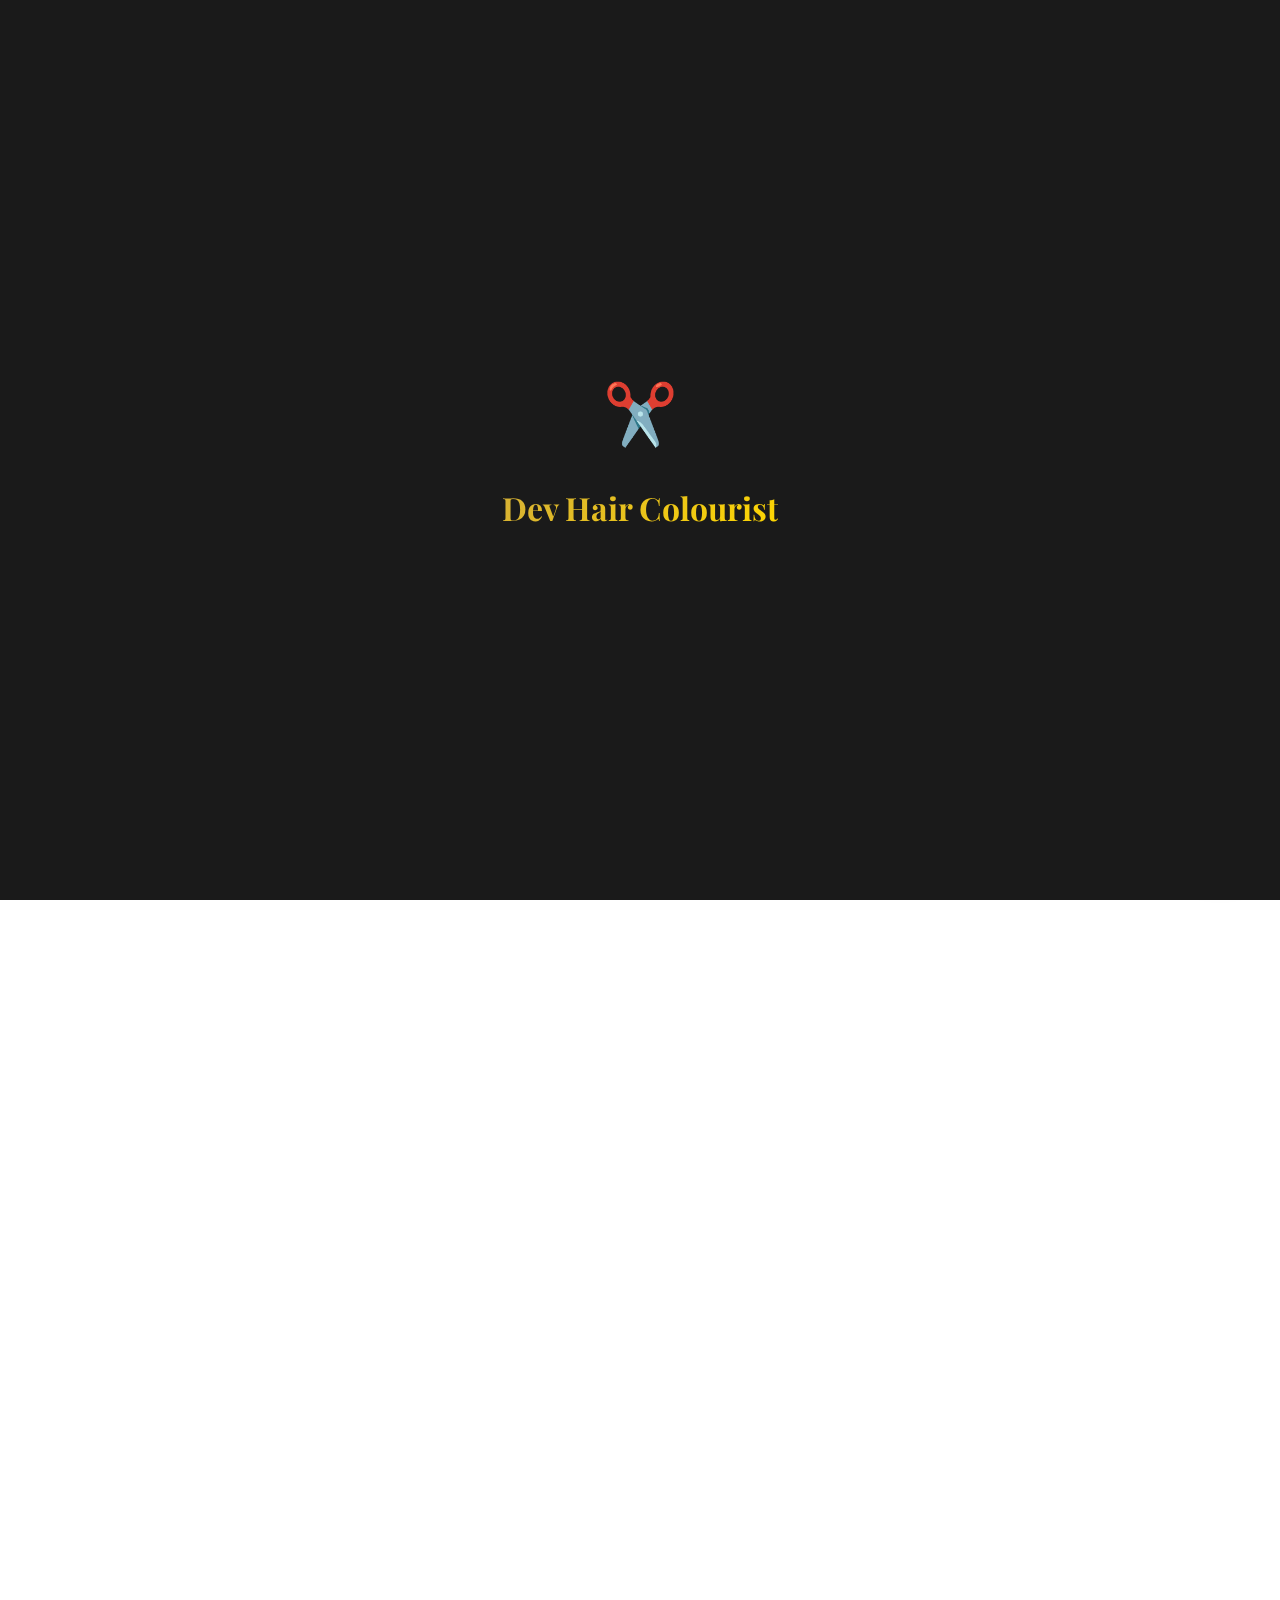
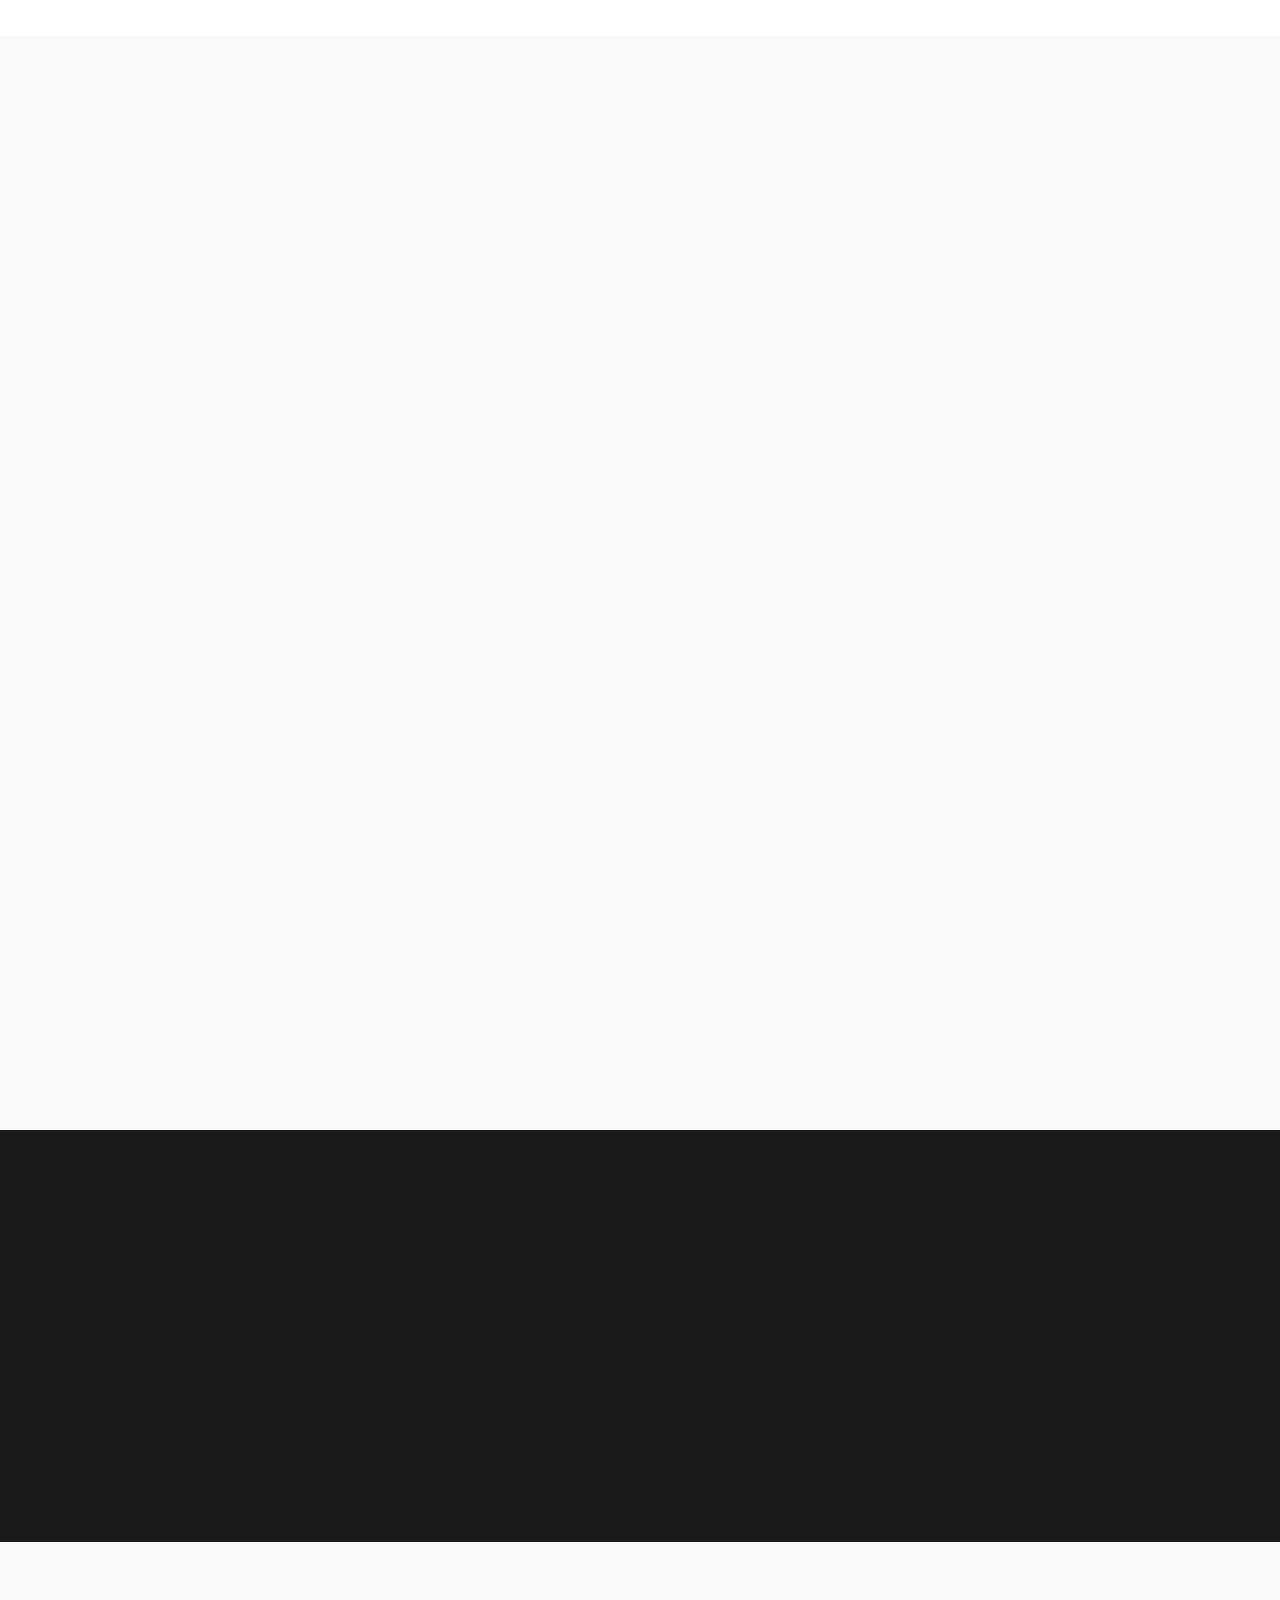
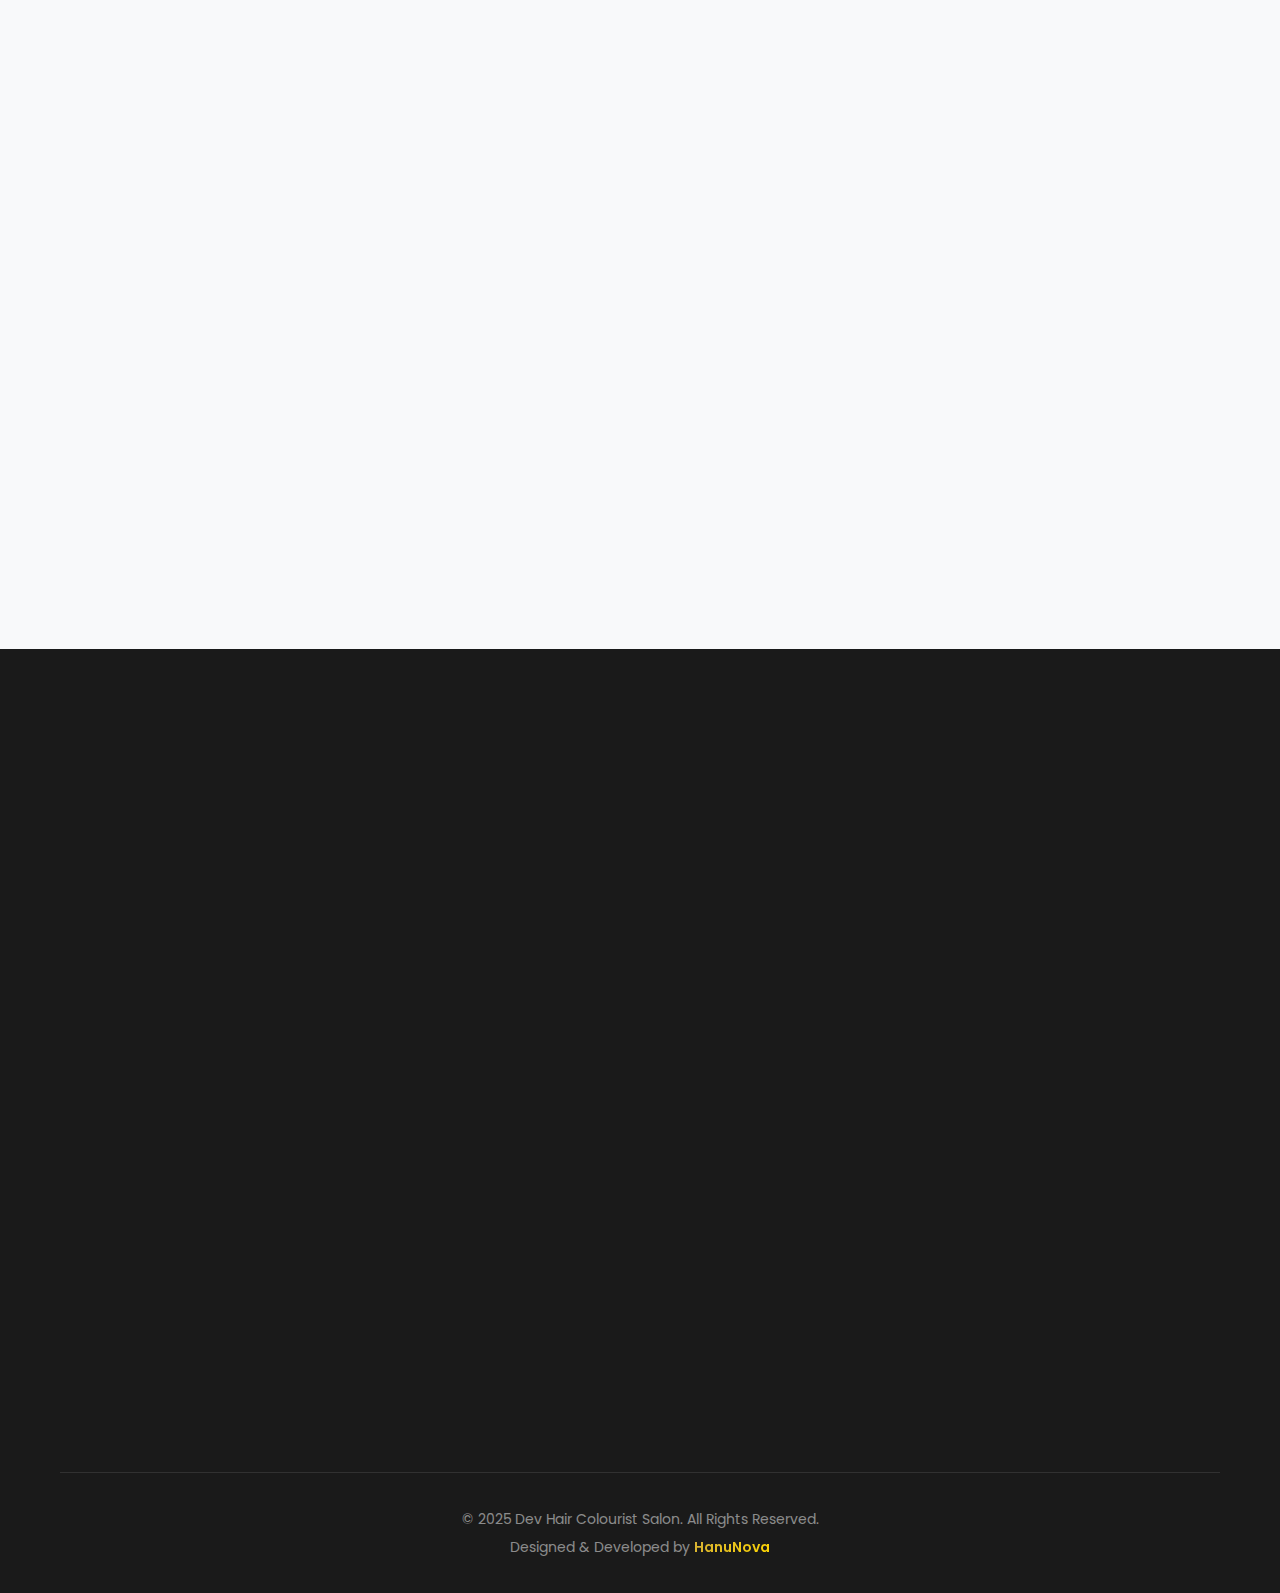
<file: index.html>
<!DOCTYPE html>
<html lang="en">
<head>
    <meta charset="UTF-8">
    <meta name="viewport" content="width=device-width, initial-scale=1.0">
    <title>Dev Hair Colourist Salon | Premium Hair Coloring in Gurugram</title>
    <meta name="description" content="Experience luxury hair coloring and styling at Dev Hair Colourist Salon in Golf Course Road, Gurugram. Expert stylists, premium products.">
    
    <!-- Fonts -->
    <link rel="preconnect" href="https://fonts.googleapis.com">
    <link href="https://fonts.googleapis.com/css2?family=Playfair+Display:wght@400;500;600;700&family=Poppins:wght@300;400;500;600;700&display=swap" rel="stylesheet">
    
    <!-- Font Awesome -->
    <link rel="stylesheet" href="https://cdnjs.cloudflare.com/ajax/libs/font-awesome/6.5.1/css/all.min.css">
    
    <!-- AOS -->
    <link rel="stylesheet" href="https://unpkg.com/aos@2.3.1/dist/aos.css">
    
    <!-- Custom CSS -->
    <link rel="stylesheet" href="./css/style.css">
</head>
<body>
    
    <!-- Preloader -->
    <div class="preloader" id="preloader">
        <div class="loader">
            <div class="scissors">✂️</div>
            <div class="loader-text">Dev Hair Colourist</div>
        </div>
    </div>

    <!-- Navigation -->
    <nav class="navbar" id="navbar">
        <div class="container">
            <div class="nav-wrapper">
                <a href="index.html" class="logo">
                    <div class="logo-icon">D</div>
                    <div class="logo-text">
                        <span class="logo-name">DEV</span>
                        <span class="logo-tagline">Hair Colourist</span>
                    </div>
                </a>

                <button class="mobile-toggle" id="mobileToggle">
                    <span></span>
                    <span></span>
                    <span></span>
                </button>

                <ul class="nav-menu" id="navMenu">
                    <li><a href="index.html" class="nav-link active">Home</a></li>
                    <li><a href="about.html" class="nav-link">About</a></li>
                    <li><a href="services.html" class="nav-link">Services</a></li>
                    <li><a href="gallery.html" class="nav-link">Gallery</a></li>
                    <li><a href="team.html" class="nav-link">Team</a></li>
                    <li><a href="blog.html" class="nav-link">Blog</a></li>
                    <li><a href="contact.html" class="nav-link">Contact</a></li>
                    <li><a href="booking.html" class="btn-nav">Book Now</a></li>
                </ul>
            </div>
        </div>
    </nav>

    <!-- Hero Section -->
    <section class="hero">
        <div class="hero-slider">
            <div class="hero-slide active" style="background: linear-gradient(135deg, #667eea 0%, #764ba2 100%);">
                <div class="container">
                    <div class="hero-content" data-aos="fade-up">
                        <h1 class="hero-title">
                            Transform Your Hair Dreams Into <span class="gradient-text">Reality</span>
                        </h1>
                        <p class="hero-subtitle">Premium Hair Coloring & Styling in Gurugram</p>
                        <div class="hero-buttons">
                            <a href="booking.html" class="btn btn-primary">Book Appointment</a>
                            <a href="services.html" class="btn btn-outline">Our Services</a>
                        </div>
                    </div>
                </div>
            </div>
        </div>
        <div class="scroll-indicator">
            <div class="mouse"></div>
            <span>Scroll</span>
        </div>
    </section>

    <!-- About Preview -->
    <section class="about-preview section-padding">
        <div class="container">
            <div class="grid-2">
                <div class="about-image" data-aos="fade-right">
                    <div class="image-box">
                        <div class="image-placeholder">
                            <i class="fas fa-image"></i>
                        </div>
                        <div class="experience-badge">
                            <span class="badge-number">15+</span>
                            <span class="badge-text">Years</span>
                        </div>
                    </div>
                </div>
                <div class="about-content" data-aos="fade-left">
                    <span class="section-label">Welcome</span>
                    <h2 class="section-title">Where Beauty Meets <span class="gradient-text">Artistry</span></h2>
                    <p class="section-text">
                        At Dev Hair Colourist Salon, we believe that your hair is your crowning glory. Located in the heart of Gurugram's prestigious Golf Course Road, we offer expert colorists and stylists who transform your vision into reality.
                    </p>
                    <ul class="feature-list">
                        <li><i class="fas fa-check-circle"></i> Expert Color Specialists</li>
                        <li><i class="fas fa-check-circle"></i> Premium International Products</li>
                        <li><i class="fas fa-check-circle"></i> Personalized Consultations</li>
                        <li><i class="fas fa-check-circle"></i> Luxury Salon Experience</li>
                    </ul>
                    <a href="about.html" class="btn btn-primary">Learn More</a>
                </div>
            </div>
        </div>
    </section>

    <!-- Services -->
    <section class="services section-padding bg-light">
        <div class="container">
            <div class="section-header center" data-aos="fade-up">
                <span class="section-label">Our Expertise</span>
                <h2 class="section-title">Premium <span class="gradient-text">Services</span></h2>
                <p class="section-description">Experience luxury hair care with our comprehensive range of services</p>
            </div>
            
            <div class="services-grid">
                <div class="service-card" data-aos="fade-up" data-aos-delay="100">
                    <div class="service-icon">
                        <i class="fas fa-palette"></i>
                    </div>
                    <h3 class="service-title">Hair Coloring</h3>
                    <p class="service-text">Expert balayage, highlights, ombré, and custom color treatments</p>
                    <a href="services.html" class="service-link">Learn More →</a>
                </div>

                <div class="service-card" data-aos="fade-up" data-aos-delay="200">
                    <div class="service-icon">
                        <i class="fas fa-cut"></i>
                    </div>
                    <h3 class="service-title">Hair Styling</h3>
                    <p class="service-text">Precision cuts, blow-dry styling, and special occasion looks</p>
                    <a href="services.html" class="service-link">Learn More →</a>
                </div>

                <div class="service-card" data-aos="fade-up" data-aos-delay="300">
                    <div class="service-icon">
                        <i class="fas fa-spa"></i>
                    </div>
                    <h3 class="service-title">Hair Treatments</h3>
                    <p class="service-text">Keratin, Botox, smoothing, and deep conditioning therapies</p>
                    <a href="services.html" class="service-link">Learn More →</a>
                </div>

                <div class="service-card" data-aos="fade-up" data-aos-delay="400">
                    <div class="service-icon">
                        <i class="fas fa-ring"></i>
                    </div>
                    <h3 class="service-title">Bridal Services</h3>
                    <p class="service-text">Complete bridal packages with makeup and styling</p>
                    <a href="services.html" class="service-link">Learn More →</a>
                </div>

                <div class="service-card" data-aos="fade-up" data-aos-delay="500">
                    <div class="service-icon">
                        <i class="fas fa-male"></i>
                    </div>
                    <h3 class="service-title">Men's Grooming</h3>
                    <p class="service-text">Premium cuts, beard styling, and grooming services</p>
                    <a href="services.html" class="service-link">Learn More →</a>
                </div>

                <div class="service-card" data-aos="fade-up" data-aos-delay="600">
                    <div class="service-icon">
                        <i class="fas fa-star"></i>
                    </div>
                    <h3 class="service-title">Extensions</h3>
                    <p class="service-text">Natural-looking extensions and volume enhancement</p>
                    <a href="services.html" class="service-link">Learn More →</a>
                </div>
            </div>
        </div>
    </section>

    <!-- Stats -->
    <section class="stats section-padding">
        <div class="container">
            <div class="stats-grid">
                <div class="stat-card" data-aos="zoom-in" data-aos-delay="100">
                    <div class="stat-icon">
                        <i class="fas fa-users"></i>
                    </div>
                    <div class="stat-number" data-count="15000">0</div>
                    <div class="stat-label">Happy Clients</div>
                </div>

                <div class="stat-card" data-aos="zoom-in" data-aos-delay="200">
                    <div class="stat-icon">
                        <i class="fas fa-award"></i>
                    </div>
                    <div class="stat-number" data-count="15">0</div>
                    <div class="stat-label">Years Experience</div>
                </div>

                <div class="stat-card" data-aos="zoom-in" data-aos-delay="300">
                    <div class="stat-icon">
                        <i class="fas fa-user-tie"></i>
                    </div>
                    <div class="stat-number" data-count="12">0</div>
                    <div class="stat-label">Expert Stylists</div>
                </div>

                <div class="stat-card" data-aos="zoom-in" data-aos-delay="400">
                    <div class="stat-icon">
                        <i class="fas fa-trophy"></i>
                    </div>
                    <div class="stat-number" data-count="25">0</div>
                    <div class="stat-label">Awards Won</div>
                </div>
            </div>
        </div>
    </section>

    <!-- Testimonials -->
    <section class="testimonials section-padding bg-light">
        <div class="container">
            <div class="section-header center" data-aos="fade-up">
                <span class="section-label">Reviews</span>
                <h2 class="section-title">What Clients <span class="gradient-text">Say</span></h2>
            </div>

            <div class="testimonials-grid">
                <div class="testimonial-card" data-aos="fade-up" data-aos-delay="100">
                    <div class="stars">★★★★★</div>
                    <p class="testimonial-text">"Absolutely love my new hair color! The team at Dev Hair Colourist is incredibly talented and professional. Best salon experience I've ever had!"</p>
                    <div class="testimonial-author">
                        <div class="author-avatar">P</div>
                        <div class="author-info">
                            <h4>Priya Sharma</h4>
                            <span>Verified Client</span>
                        </div>
                    </div>
                </div>

                <div class="testimonial-card" data-aos="fade-up" data-aos-delay="200">
                    <div class="stars">★★★★★</div>
                    <p class="testimonial-text">"Dev transformed my hair for my wedding day. The balayage was perfect, and it lasted for months! Highly recommend their bridal packages."</p>
                    <div class="testimonial-author">
                        <div class="author-avatar">A</div>
                        <div class="author-info">
                            <h4>Ananya Singh</h4>
                            <span>Verified Client</span>
                        </div>
                    </div>
                </div>

                <div class="testimonial-card" data-aos="fade-up" data-aos-delay="300">
                    <div class="stars">★★★★★</div>
                    <p class="testimonial-text">"Premium quality service and products. The consultation was thorough, and the results exceeded my expectations. Worth every penny!"</p>
                    <div class="testimonial-author">
                        <div class="author-avatar">R</div>
                        <div class="author-info">
                            <h4>Rohit Malhotra</h4>
                            <span>Verified Client</span>
                        </div>
                    </div>
                </div>
            </div>
        </div>
    </section>

    <!-- CTA -->
    <section class="cta section-padding">
        <div class="container">
            <div class="cta-content center" data-aos="zoom-in">
                <h2 class="cta-title">Ready to Transform Your Look?</h2>
                <p class="cta-text">Book your appointment today and experience luxury hair care</p>
                <a href="booking.html" class="btn btn-primary btn-lg">Book Now via WhatsApp</a>
            </div>
        </div>
    </section>

    <!-- Footer -->
    <footer class="footer">
        <div class="container">
            <div class="footer-grid">
                <div class="footer-col" data-aos="fade-up">
                    <h3 class="footer-title">Dev Hair Colourist</h3>
                    <p class="footer-text">Gurugram's premier destination for luxury hair coloring and styling.</p>
                    <div class="social-links">
                        <a href="https://www.instagram.com/devhaircolourist" target="_blank" class="social-link" aria-label="Instagram">
                            <i class="fab fa-instagram"></i>
                        </a>
                        <a href="https://www.facebook.com/diwash.colourist/" target="_blank" class="social-link" aria-label="Facebook">
                            <i class="fab fa-facebook-f"></i>
                        </a>
                        <a href="https://wa.me/919990232499" target="_blank" class="social-link" aria-label="WhatsApp">
                            <i class="fab fa-whatsapp"></i>
                        </a>
                        <a href="tel:+919990232499" class="social-link" aria-label="Phone">
                            <i class="fas fa-phone"></i>
                        </a>
                    </div>
                </div>

                <div class="footer-col" data-aos="fade-up" data-aos-delay="100">
                    <h3 class="footer-title">Quick Links</h3>
                    <ul class="footer-links">
                        <li><a href="index.html">Home</a></li>
                        <li><a href="about.html">About</a></li>
                        <li><a href="services.html">Services</a></li>
                        <li><a href="gallery.html">Gallery</a></li>
                        <li><a href="team.html">Team</a></li>
                        <li><a href="blog.html">Blog</a></li>
                    </ul>
                </div>

                <div class="footer-col" data-aos="fade-up" data-aos-delay="200">
                    <h3 class="footer-title">Services</h3>
                    <ul class="footer-links">
                        <li><a href="services.html">Hair Coloring</a></li>
                        <li><a href="services.html">Hair Styling</a></li>
                        <li><a href="services.html">Treatments</a></li>
                        <li><a href="services.html">Bridal</a></li>
                        <li><a href="services.html">Men's Grooming</a></li>
                    </ul>
                </div>

                <div class="footer-col" data-aos="fade-up" data-aos-delay="300">
                    <h3 class="footer-title">Contact</h3>
                    <ul class="footer-contact">
                        <li>
                            <i class="fas fa-map-marker-alt"></i>
                            <span>Shop No - 2, UG Floor, South Point Mall, Golf Course Rd, Sector 53, Gurugram 122011</span>
                        </li>
                        <li>
                            <i class="fas fa-phone"></i>
                            <a href="tel:+919990232499">+91 9990232499</a>
                        </li>
                        <li>
                            <i class="fas fa-clock"></i>
                            <span>10:00 AM - 8:00 PM</span>
                        </li>
                    </ul>
                </div>
            </div>

            <div class="footer-bottom">
                <p>&copy; 2025 Dev Hair Colourist Salon. All Rights Reserved.</p>
                <p>Designed & Developed by <a href="https://hanunova.oneapp.dev/" target="_blank" class="dev-link">HanuNova</a></p>
            </div>
        </div>
    </footer>

    <!-- WhatsApp Float -->
    <a href="https://wa.me/919990232499?text=Hello%20Dev%20Hair%20Colourist!%20I%20would%20like%20to%20book%20an%20appointment." class="whatsapp-float" target="_blank" aria-label="WhatsApp">
        <i class="fab fa-whatsapp"></i>
    </a>

    <!-- Scroll to Top -->
    <button class="scroll-top" id="scrollTop" aria-label="Scroll to Top">
        <i class="fas fa-arrow-up"></i>
    </button>

    <!-- Scripts -->
    <script src="https://unpkg.com/aos@2.3.1/dist/aos.js"></script>
    <script src="./js/main.js"></script>
</body>
</html>
</file>
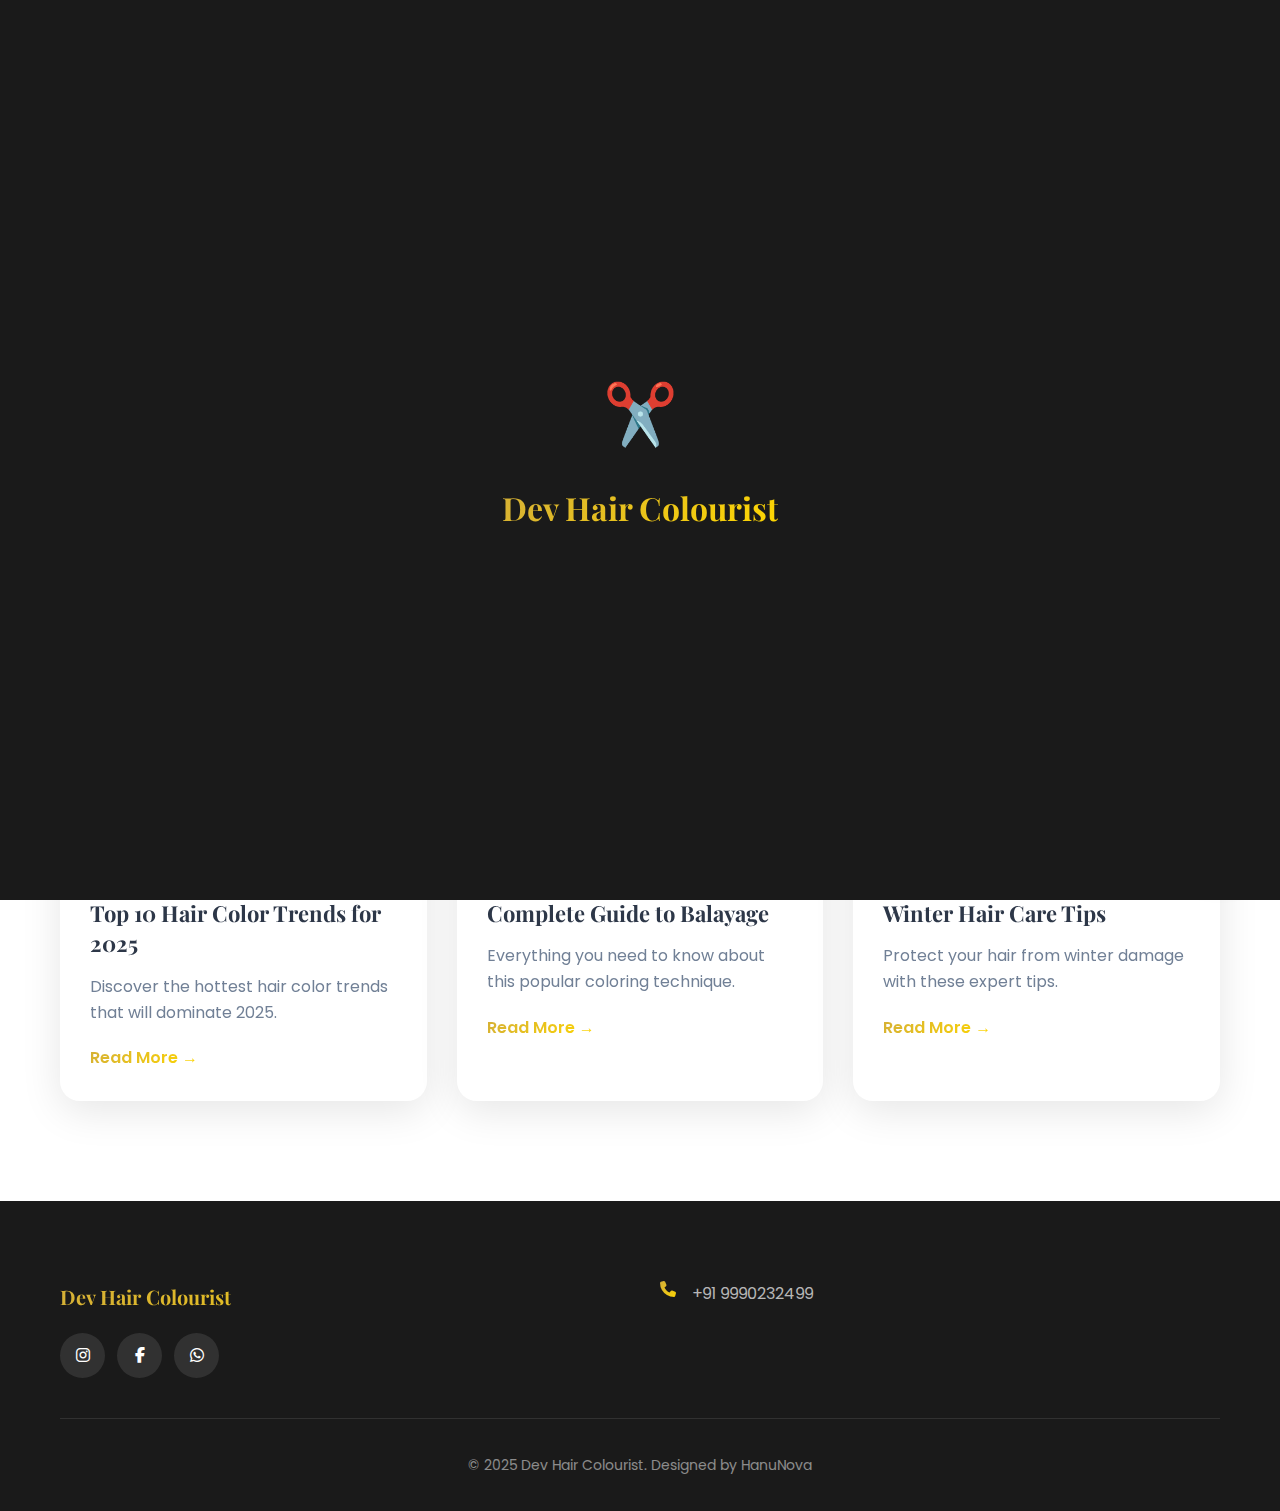
<file: blog.html>
<!DOCTYPE html>
<html lang="en">
<head>
    <meta charset="UTF-8">
    <meta name="viewport" content="width=device-width, initial-scale=1.0">
    <title>Blog | Dev Hair Colourist Salon</title>
    <meta name="description" content="Hair care tips, styling tutorials, and trends from Dev Hair Colourist Salon.">
    
    <link rel="preconnect" href="https://fonts.googleapis.com">
    <link href="https://fonts.googleapis.com/css2?family=Playfair+Display:wght@400;500;600;700&family=Poppins:wght@300;400;500;600;700&display=swap" rel="stylesheet">
    <link rel="stylesheet" href="https://cdnjs.cloudflare.com/ajax/libs/font-awesome/6.5.1/css/all.min.css">
    <link rel="stylesheet" href="https://unpkg.com/aos@2.3.1/dist/aos.css">
    <link rel="stylesheet" href="./css/style.css">
</head>
<body>
    
    <div class="preloader" id="preloader">
        <div class="loader">
            <div class="scissors">✂️</div>
            <div class="loader-text">Dev Hair Colourist</div>
        </div>
    </div>

    <nav class="navbar scrolled" id="navbar">
        <div class="container">
            <div class="nav-wrapper">
                <a href="index.html" class="logo">
                    <div class="logo-icon">D</div>
                    <div class="logo-text">
                        <span class="logo-name">DEV</span>
                        <span class="logo-tagline">Hair Colourist</span>
                    </div>
                </a>
                <button class="mobile-toggle" id="mobileToggle">
                    <span></span>
                    <span></span>
                    <span></span>
                </button>
                <ul class="nav-menu" id="navMenu">
                    <li><a href="index.html" class="nav-link">Home</a></li>
                    <li><a href="about.html" class="nav-link">About</a></li>
                    <li><a href="services.html" class="nav-link">Services</a></li>
                    <li><a href="gallery.html" class="nav-link">Gallery</a></li>
                    <li><a href="team.html" class="nav-link">Team</a></li>
                    <li><a href="blog.html" class="nav-link active">Blog</a></li>
                    <li><a href="contact.html" class="nav-link">Contact</a></li>
                    <li><a href="booking.html" class="btn-nav">Book Now</a></li>
                </ul>
            </div>
        </div>
    </nav>

    <section class="page-header">
        <div class="container">
            <div class="page-header-content" data-aos="fade-up">
                <h1>Hair Care <span class="gradient-text">Blog</span></h1>
                <div class="breadcrumb">
                    <a href="index.html">Home</a> / <span>Blog</span>
                </div>
            </div>
        </div>
    </section>

    <section class="blog-section section-padding">
        <div class="container">
            <div class="section-header center" data-aos="fade-up">
                <span class="section-label">Latest Articles</span>
                <h2 class="section-title">Hair Care Tips & <span class="gradient-text">Trends</span></h2>
            </div>

            <div class="blog-grid">
                <article class="blog-card" data-aos="fade-up" data-aos-delay="100">
                    <div class="blog-image">
                        <div class="image-placeholder">
                            <i class="fas fa-newspaper"></i>
                        </div>
                        <span class="blog-category">Trending</span>
                    </div>
                    <div class="blog-content">
                        <div class="blog-meta">
                            <span><i class="far fa-calendar"></i> Jan 15, 2025</span>
                            <span><i class="far fa-user"></i> Dev</span>
                        </div>
                        <h3 class="blog-title">Top 10 Hair Color Trends for 2025</h3>
                        <p class="blog-excerpt">Discover the hottest hair color trends that will dominate 2025.</p>
                        <a href="#" class="blog-link">Read More →</a>
                    </div>
                </article>

                <article class="blog-card" data-aos="fade-up" data-aos-delay="200">
                    <div class="blog-image">
                        <div class="image-placeholder">
                            <i class="fas fa-newspaper"></i>
                        </div>
                        <span class="blog-category">Tutorial</span>
                    </div>
                    <div class="blog-content">
                        <div class="blog-meta">
                            <span><i class="far fa-calendar"></i> Jan 10, 2025</span>
                        </div>
                        <h3 class="blog-title">Complete Guide to Balayage</h3>
                        <p class="blog-excerpt">Everything you need to know about this popular coloring technique.</p>
                        <a href="#" class="blog-link">Read More →</a>
                    </div>
                </article>

                <article class="blog-card" data-aos="fade-up" data-aos-delay="300">
                    <div class="blog-image">
                        <div class="image-placeholder">
                            <i class="fas fa-newspaper"></i>
                        </div>
                        <span class="blog-category">Hair Care</span>
                    </div>
                    <div class="blog-content">
                        <div class="blog-meta">
                            <span><i class="far fa-calendar"></i> Jan 8, 2025</span>
                        </div>
                        <h3 class="blog-title">Winter Hair Care Tips</h3>
                        <p class="blog-excerpt">Protect your hair from winter damage with these expert tips.</p>
                        <a href="#" class="blog-link">Read More →</a>
                    </div>
                </article>
            </div>
        </div>
    </section>

    <footer class="footer">
        <div class="container">
            <div class="footer-grid">
                <div class="footer-col">
                    <h3 class="footer-title">Dev Hair Colourist</h3>
                    <div class="social-links">
                        <a href="https://www.instagram.com/devhaircolourist" target="_blank" class="social-link"><i class="fab fa-instagram"></i></a>
                        <a href="https://www.facebook.com/diwash.colourist/" target="_blank" class="social-link"><i class="fab fa-facebook-f"></i></a>
                        <a href="https://wa.me/919990232499" target="_blank" class="social-link"><i class="fab fa-whatsapp"></i></a>
                    </div>
                </div>
                <div class="footer-col">
                    <ul class="footer-contact">
                        <li><i class="fas fa-phone"></i><a href="tel:+919990232499">+91 9990232499</a></li>
                    </ul>
                </div>
            </div>
            <div class="footer-bottom">
                <p>&copy; 2025 Dev Hair Colourist. Designed by <a href="https://hanunova.oneapp.dev/" target="_blank">HanuNova</a></p>
            </div>
        </div>
    </footer>

    <a href="https://wa.me/919990232499" class="whatsapp-float" target="_blank"><i class="fab fa-whatsapp"></i></a>
    <button class="scroll-top" id="scrollTop"><i class="fas fa-arrow-up"></i></button>

    <script src="https://unpkg.com/aos@2.3.1/dist/aos.js"></script>
    <script src="./js/main.js"></script>
</body>
</html>
</file>
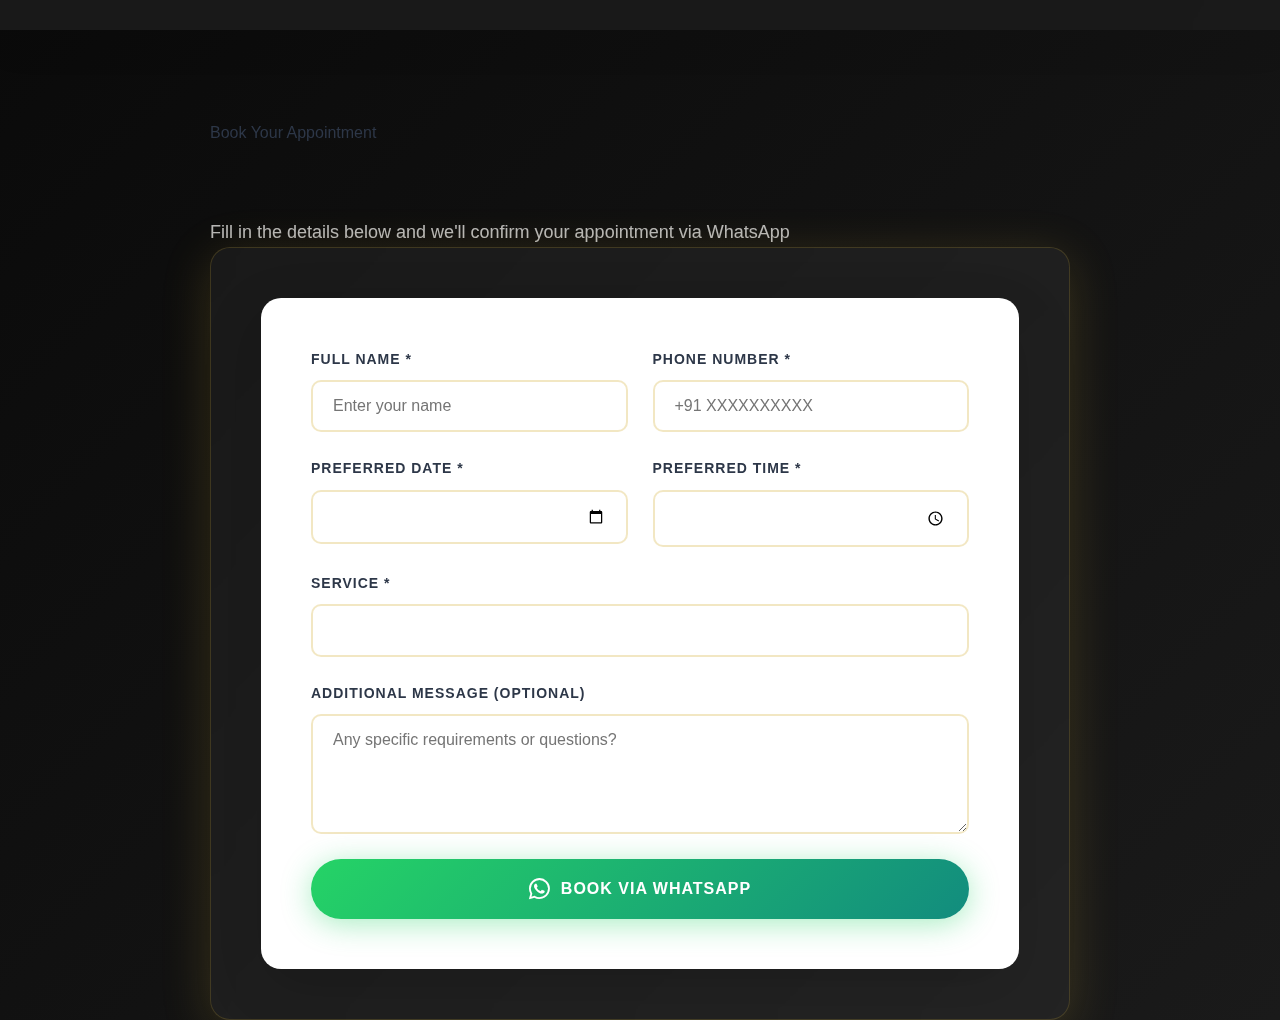
<file: booking.html>
<!DOCTYPE html>
<html lang="en">
<head>
    <meta charset="UTF-8">
    <meta name="viewport" content="width=800">
    <title>Book Appointment | Dev Hair Colourist Salon</title>
    <meta name="description" content="Book your appointment at Dev Hair Colourist Salon via WhatsApp. Premium hair coloring and styling in Gurugram.">
    
    <!-- Same head links as index.html -->
    <link href="https://fonts.googleapis.com/css2?family=Cormorant+Garamond:wght@300;400;500;600;700&family=Montserrat:wght@200;300;400;500;600;700&display=swap" rel="stylesheet">
    <link rel="stylesheet" href="https://cdnjs.cloudflare.com/ajax/libs/font-awesome/6.4.0/css/all.min.css">
    <link href="https://unpkg.com/aos@2.3.1/dist/aos.css" rel="stylesheet">
    <link rel="stylesheet" href="./css/style.css">
    <link rel="stylesheet" href="./css/animations.css">
    
    <style>
        .booking-section {
            min-height: 100vh;
            padding-top: 120px;
            background: linear-gradient(135deg, #0a0a0a 0%, #1a1a1a 100%);
        }
        
        .booking-container {
            max-width: 900px;
            margin: 0 auto;
            padding: 0 20px;
        }
        
        .booking-card {
            background: rgba(255, 255, 255, 0.05);
            backdrop-filter: blur(10px);
            border-radius: 20px;
            padding: 50px;
            box-shadow: 0 10px 50px rgba(212, 175, 55, 0.2);
            border: 1px solid rgba(212, 175, 55, 0.2);
        }
        
        .booking-form {
            display: grid;
            gap: 25px;
        }
        
        .form-group {
            display: flex;
            flex-direction: column;
            gap: 10px;
        }
        
        .form-group label {
            color: var(--primary-light);
            font-weight: 600;
            text-transform: uppercase;
            letter-spacing: 1px;
            font-size: 14px;
        }
        
        .form-group input,
        .form-group select,
        .form-group textarea {
            background: rgba(255, 255, 255, 0.1);
            border: 2px solid rgba(212, 175, 55, 0.3);
            border-radius: 10px;
            padding: 15px 20px;
            color: var(--white);
            font-size: 16px;
            transition: var(--transition-base);
        }
        
        .form-group input:focus,
        .form-group select:focus,
        .form-group textarea:focus {
            outline: none;
            border-color: var(--primary-color);
            background: rgba(255, 255, 255, 0.15);
            box-shadow: 0 0 20px rgba(212, 175, 55, 0.3);
        }
        
        .form-group textarea {
            resize: vertical;
            min-height: 120px;
        }
        
        .form-row {
            display: grid;
            grid-template-columns: 1fr 1fr;
            gap: 25px;
        }
        
        .submit-btn {
            background: linear-gradient(135deg, #25D366, #128C7E);
            color: white;
            border: none;
            padding: 18px 40px;
            font-size: 16px;
            font-weight: 600;
            text-transform: uppercase;
            letter-spacing: 1px;
            border-radius: 50px;
            cursor: pointer;
            display: flex;
            align-items: center;
            justify-content: center;
            gap: 10px;
            transition: var(--transition-base);
            box-shadow: 0 5px 30px rgba(37, 211, 102, 0.4);
        }
        
        .submit-btn:hover {
            transform: translateY(-3px);
            box-shadow: 0 10px 50px rgba(37, 211, 102, 0.6);
        }
        
        .submit-btn i {
            font-size: 24px;
        }
        
        @media (max-width: 768px) {
            .booking-card {
                padding: 30px 20px;
            }
            
            .form-row {
                grid-template-columns: 1fr;
            }
        }
    </style>
</head>
<body>
    <!-- Same navbar as index.html -->
    <nav class="navbar scrolled" id="navbar">
        <!-- Copy navbar from index.html -->
    </nav>
    
    <section class="booking-section">
        <div class="booking-container">
            <div class="section-header text-center" data-aos="fade-up">
                <span class="section-subtitle" style="color: var(--primary-color);">Book Your Appointment</span>
                <h1 class="section-title text-white">Schedule Your <span class="text-accent">Transformation</span></h1>
                <p class="section-description" style="color: rgba(255,255,255,0.7);">
                    Fill in the details below and we'll confirm your appointment via WhatsApp
                </p>
            </div>
            
            <div class="booking-card" data-aos="fade-up" data-aos-delay="200">
                <form class="booking-form" id="bookingForm">
                    <div class="form-row">
                        <div class="form-group">
                            <label for="name">Full Name *</label>
                            <input type="text" id="name" name="name" required placeholder="Enter your name">
                        </div>
                        
                        <div class="form-group">
                            <label for="phone">Phone Number *</label>
                            <input type="tel" id="phone" name="phone" required placeholder="+91 XXXXXXXXXX">
                        </div>
                    </div>
                    
                    <div class="form-row">
                        <div class="form-group">
                            <label for="date">Preferred Date *</label>
                            <input type="date" id="date" name="date" required>
                        </div>
                        
                        <div class="form-group">
                            <label for="time">Preferred Time *</label>
                            <input type="time" id="time" name="time" required>
                        </div>
                    </div>
                    
                    <div class="form-group">
                        <label for="service">Service *</label>
                        <select id="service" name="service" required>
                            <option value="">Select a service</option>
                            <option value="Hair Coloring - Balayage">Hair Coloring - Balayage</option>
                            <option value="Hair Coloring - Highlights">Hair Coloring - Highlights</option>
                            <option value="Hair Coloring - Ombré">Hair Coloring - Ombré</option>
                            <option value="Hair Coloring - Full Color">Hair Coloring - Full Color</option>
                            <option value="Hair Styling - Cut">Hair Styling - Cut</option>
                            <option value="Hair Styling - Blow Dry">Hair Styling - Blow Dry</option>
                            <option value="Hair Treatment - Keratin">Hair Treatment - Keratin</option>
                            <option value="Hair Treatment - Botox">Hair Treatment - Botox</option>
                            <option value="Hair Treatment - Smoothing">Hair Treatment - Smoothing</option>
                            <option value="Bridal Package">Bridal Package</option>
                            <option value="Men's Grooming">Men's Grooming</option>
                            <option value="Hair Extensions">Hair Extensions</option>
                            <option value="Consultation">Free Consultation</option>
                        </select>
                    </div>
                    
                    <div class="form-group">
                        <label for="message">Additional Message (Optional)</label>
                        <textarea id="message" name="message" placeholder="Any specific requirements or questions?"></textarea>
                    </div>
                    
                    <button type="submit" class="submit-btn">
                        <i class="fab fa-whatsapp"></i>
                        Book via WhatsApp
                    </button>
                </form>
            </div>
        </div>
    </section>
    
    <!-- Footer (same as index.html) -->
    
    <script src="https://unpkg.com/aos@2.3.1/dist/aos.js"></script>
    <script src="./js/booking.js"></script>
    <script>
        AOS.init({
            duration: 1000,
            once: false,
        });
    </script>
</body>
</html>
</file>
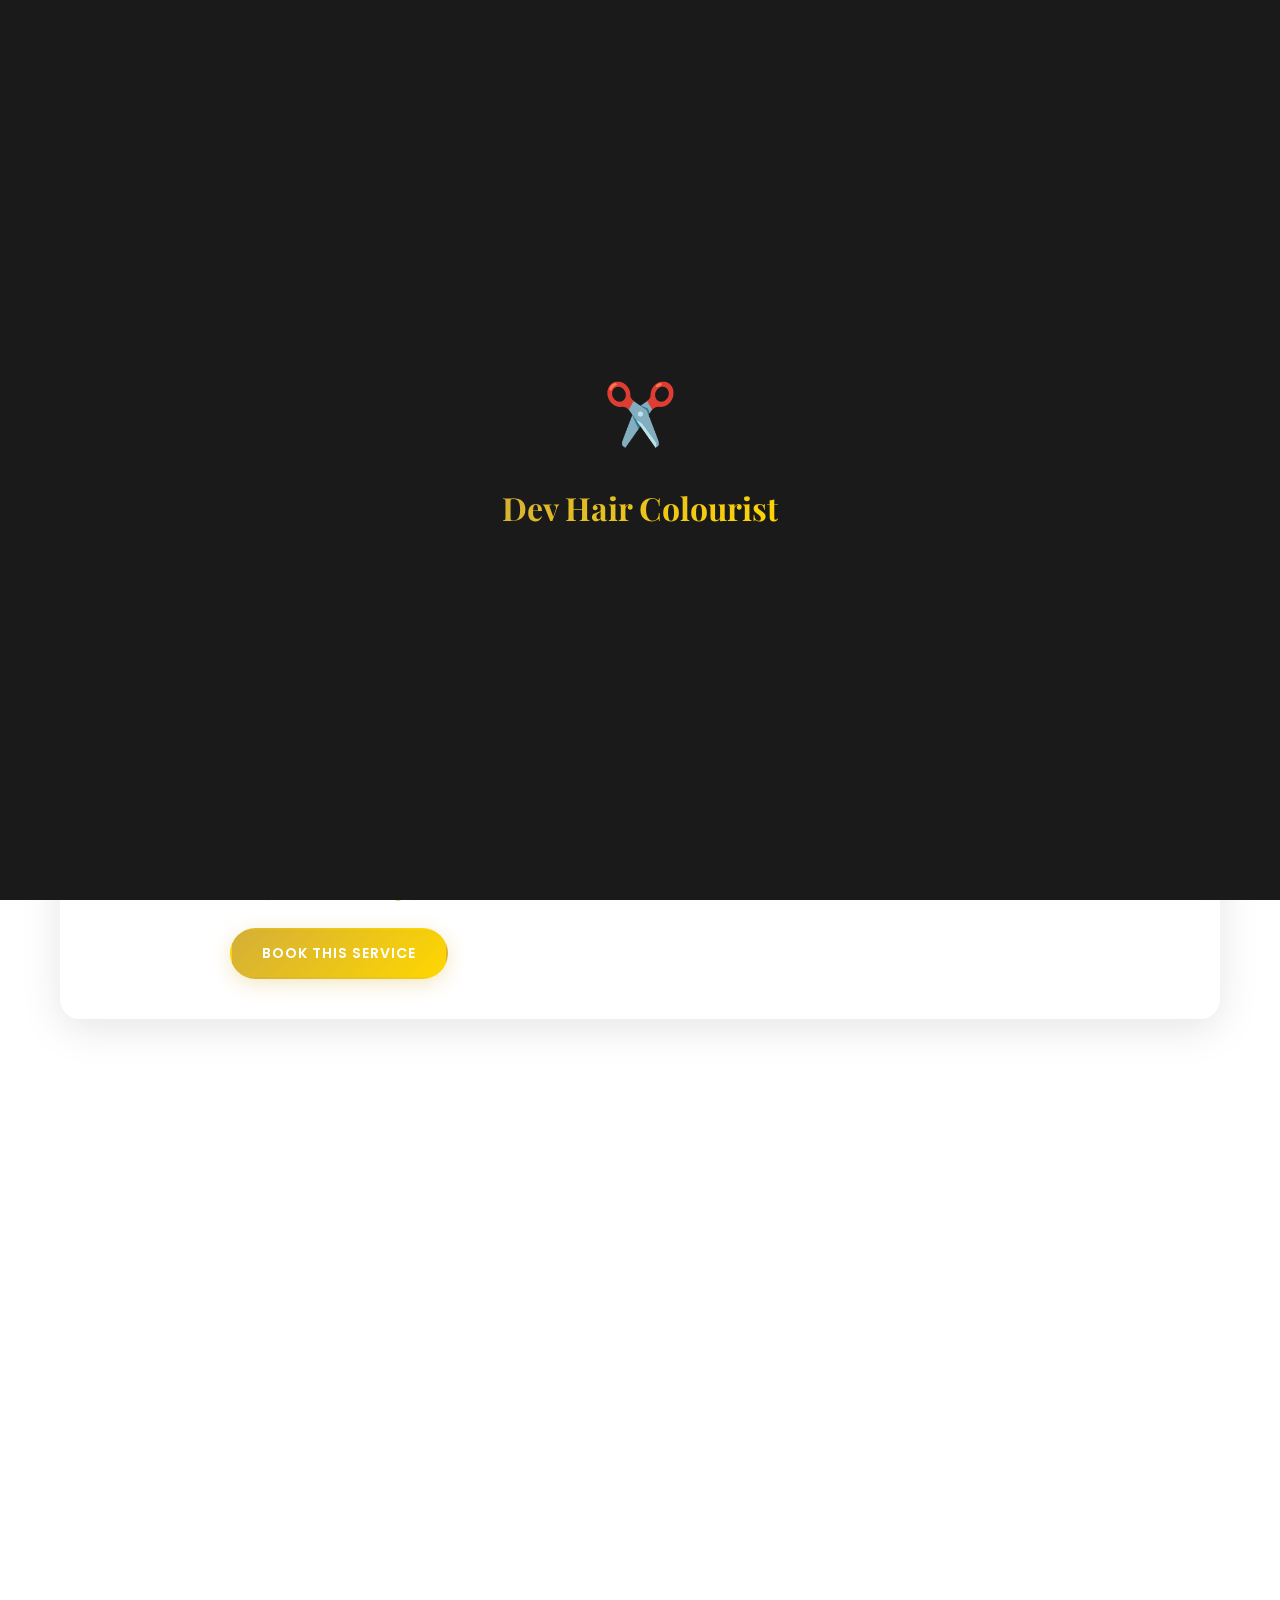
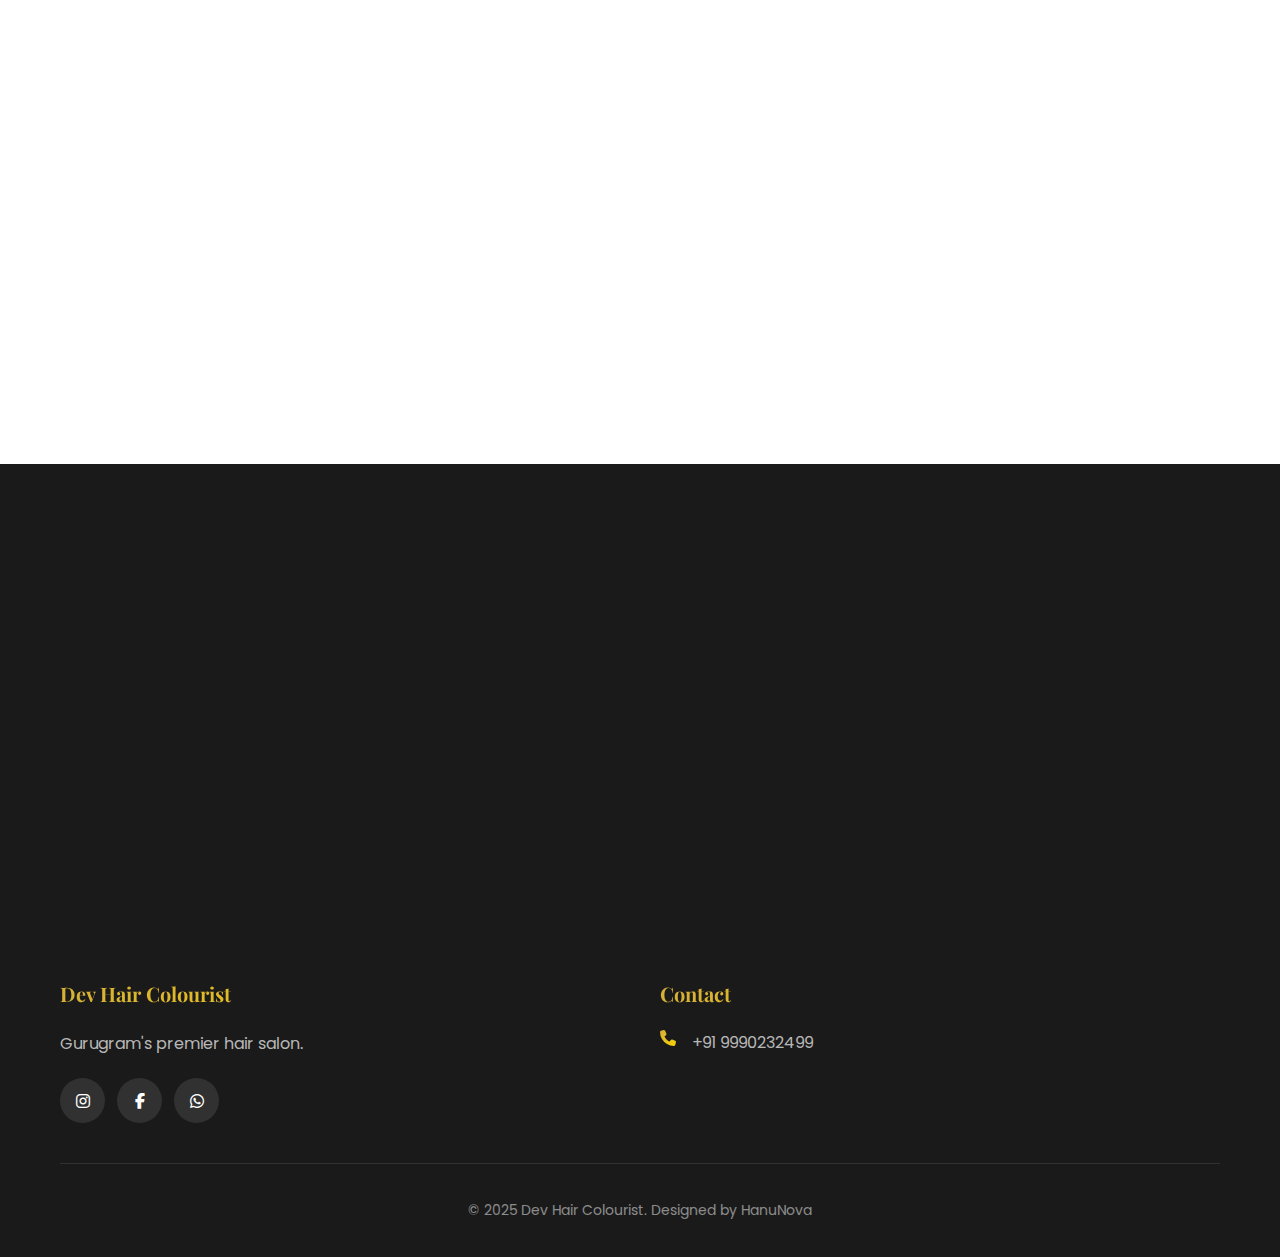
<file: services.html>
<!DOCTYPE html>
<html lang="en">
<head>
    <meta charset="UTF-8">
    <meta name="viewport" content="width=device-width, initial-scale=1.0">
    <title>Services | Dev Hair Colourist Salon</title>
    <meta name="description" content="Premium hair services: Balayage, Highlights, Keratin Treatment, Bridal Packages at Dev Hair Colourist Salon, Gurugram.">
    
    <link rel="preconnect" href="https://fonts.googleapis.com">
    <link href="https://fonts.googleapis.com/css2?family=Playfair+Display:wght@400;500;600;700&family=Poppins:wght@300;400;500;600;700&display=swap" rel="stylesheet">
    <link rel="stylesheet" href="https://cdnjs.cloudflare.com/ajax/libs/font-awesome/6.5.1/css/all.min.css">
    <link rel="stylesheet" href="https://unpkg.com/aos@2.3.1/dist/aos.css">
    <link rel="stylesheet" href="./css/style.css">
</head>
<body>
    
    <div class="preloader" id="preloader">
        <div class="loader">
            <div class="scissors">✂️</div>
            <div class="loader-text">Dev Hair Colourist</div>
        </div>
    </div>

    <nav class="navbar scrolled" id="navbar">
        <div class="container">
            <div class="nav-wrapper">
                <a href="index.html" class="logo">
                    <div class="logo-icon">D</div>
                    <div class="logo-text">
                        <span class="logo-name">DEV</span>
                        <span class="logo-tagline">Hair Colourist</span>
                    </div>
                </a>
                <button class="mobile-toggle" id="mobileToggle">
                    <span></span>
                    <span></span>
                    <span></span>
                </button>
                <ul class="nav-menu" id="navMenu">
                    <li><a href="index.html" class="nav-link">Home</a></li>
                    <li><a href="about.html" class="nav-link">About</a></li>
                    <li><a href="services.html" class="nav-link active">Services</a></li>
                    <li><a href="gallery.html" class="nav-link">Gallery</a></li>
                    <li><a href="team.html" class="nav-link">Team</a></li>
                    <li><a href="blog.html" class="nav-link">Blog</a></li>
                    <li><a href="contact.html" class="nav-link">Contact</a></li>
                    <li><a href="booking.html" class="btn-nav">Book Now</a></li>
                </ul>
            </div>
        </div>
    </nav>

    <section class="page-header">
        <div class="container">
            <div class="page-header-content" data-aos="fade-up">
                <h1>Our <span class="gradient-text">Services</span></h1>
                <div class="breadcrumb">
                    <a href="index.html">Home</a> / <span>Services</span>
                </div>
            </div>
        </div>
    </section>

    <section class="services-detail section-padding">
        <div class="container">
            <div class="section-header center" data-aos="fade-up">
                <span class="section-label">What We Offer</span>
                <h2 class="section-title">Premium Hair <span class="gradient-text">Services</span></h2>
            </div>

            <div class="service-detail-card" data-aos="fade-up">
                <div class="service-detail-icon">
                    <i class="fas fa-palette"></i>
                </div>
                <div class="service-detail-content">
                    <h3>Hair Coloring - Balayage</h3>
                    <p>Our signature balayage technique creates a natural, sun-kissed look with seamless color transitions. Hand-painted for a customized finish.</p>
                    <ul class="service-features">
                        <li><i class="fas fa-check"></i> Personalized color consultation</li>
                        <li><i class="fas fa-check"></i> Hand-painted application</li>
                        <li><i class="fas fa-check"></i> Premium color products (Wella, L'Oréal)</li>
                    </ul>
                    <div class="price-tag">₹8,000 - ₹15,000</div>
                    <a href="booking.html" class="btn btn-primary">Book This Service</a>
                </div>
            </div>

            <div class="service-detail-card" data-aos="fade-up">
                <div class="service-detail-icon">
                    <i class="fas fa-spa"></i>
                </div>
                <div class="service-detail-content">
                    <h3>Keratin Treatment</h3>
                    <p>Transform frizzy, unmanageable hair into smooth, shiny, healthy locks. Lasts 3-6 months.</p>
                    <ul class="service-features">
                        <li><i class="fas fa-check"></i> Eliminates frizz and flyaways</li>
                        <li><i class="fas fa-check"></i> Reduces styling time by 50%</li>
                        <li><i class="fas fa-check"></i> Formaldehyde-free formula</li>
                    </ul>
                    <div class="price-tag">₹10,000 - ₹18,000</div>
                    <a href="booking.html" class="btn btn-primary">Book This Service</a>
                </div>
            </div>

            <div class="service-detail-card" data-aos="fade-up">
                <div class="service-detail-icon">
                    <i class="fas fa-ring"></i>
                </div>
                <div class="service-detail-content">
                    <h3>Bridal Package</h3>
                    <p>Look stunning on your special day with our comprehensive bridal package.</p>
                    <ul class="service-features">
                        <li><i class="fas fa-check"></i> Pre-bridal treatments (3 sessions)</li>
                        <li><i class="fas fa-check"></i> Bridal hair trial session</li>
                        <li><i class="fas fa-check"></i> Wedding day styling and makeup</li>
                    </ul>
                    <div class="price-tag">₹25,000 - ₹45,000</div>
                    <a href="booking.html" class="btn btn-primary">Book Consultation</a>
                </div>
            </div>
        </div>
    </section>

    <section class="cta section-padding">
        <div class="container">
            <div class="cta-content center" data-aos="zoom-in">
                <h2 class="cta-title">Ready for Your Transformation?</h2>
                <a href="booking.html" class="btn btn-primary btn-lg">Book Now</a>
            </div>
        </div>
    </section>

    <footer class="footer">
        <div class="container">
            <div class="footer-grid">
                <div class="footer-col">
                    <h3 class="footer-title">Dev Hair Colourist</h3>
                    <p class="footer-text">Gurugram's premier hair salon.</p>
                    <div class="social-links">
                        <a href="https://www.instagram.com/devhaircolourist" target="_blank" class="social-link"><i class="fab fa-instagram"></i></a>
                        <a href="https://www.facebook.com/diwash.colourist/" target="_blank" class="social-link"><i class="fab fa-facebook-f"></i></a>
                        <a href="https://wa.me/919990232499" target="_blank" class="social-link"><i class="fab fa-whatsapp"></i></a>
                    </div>
                </div>
                <div class="footer-col">
                    <h3 class="footer-title">Contact</h3>
                    <ul class="footer-contact">
                        <li><i class="fas fa-phone"></i><a href="tel:+919990232499">+91 9990232499</a></li>
                    </ul>
                </div>
            </div>
            <div class="footer-bottom">
                <p>&copy; 2025 Dev Hair Colourist. Designed by <a href="https://hanunova.oneapp.dev/" target="_blank">HanuNova</a></p>
            </div>
        </div>
    </footer>

    <a href="https://wa.me/919990232499" class="whatsapp-float" target="_blank"><i class="fab fa-whatsapp"></i></a>
    <button class="scroll-top" id="scrollTop"><i class="fas fa-arrow-up"></i></button>

    <script src="https://unpkg.com/aos@2.3.1/dist/aos.js"></script>
    <script src="./js/main.js"></script>
</body>
</html>
</file>
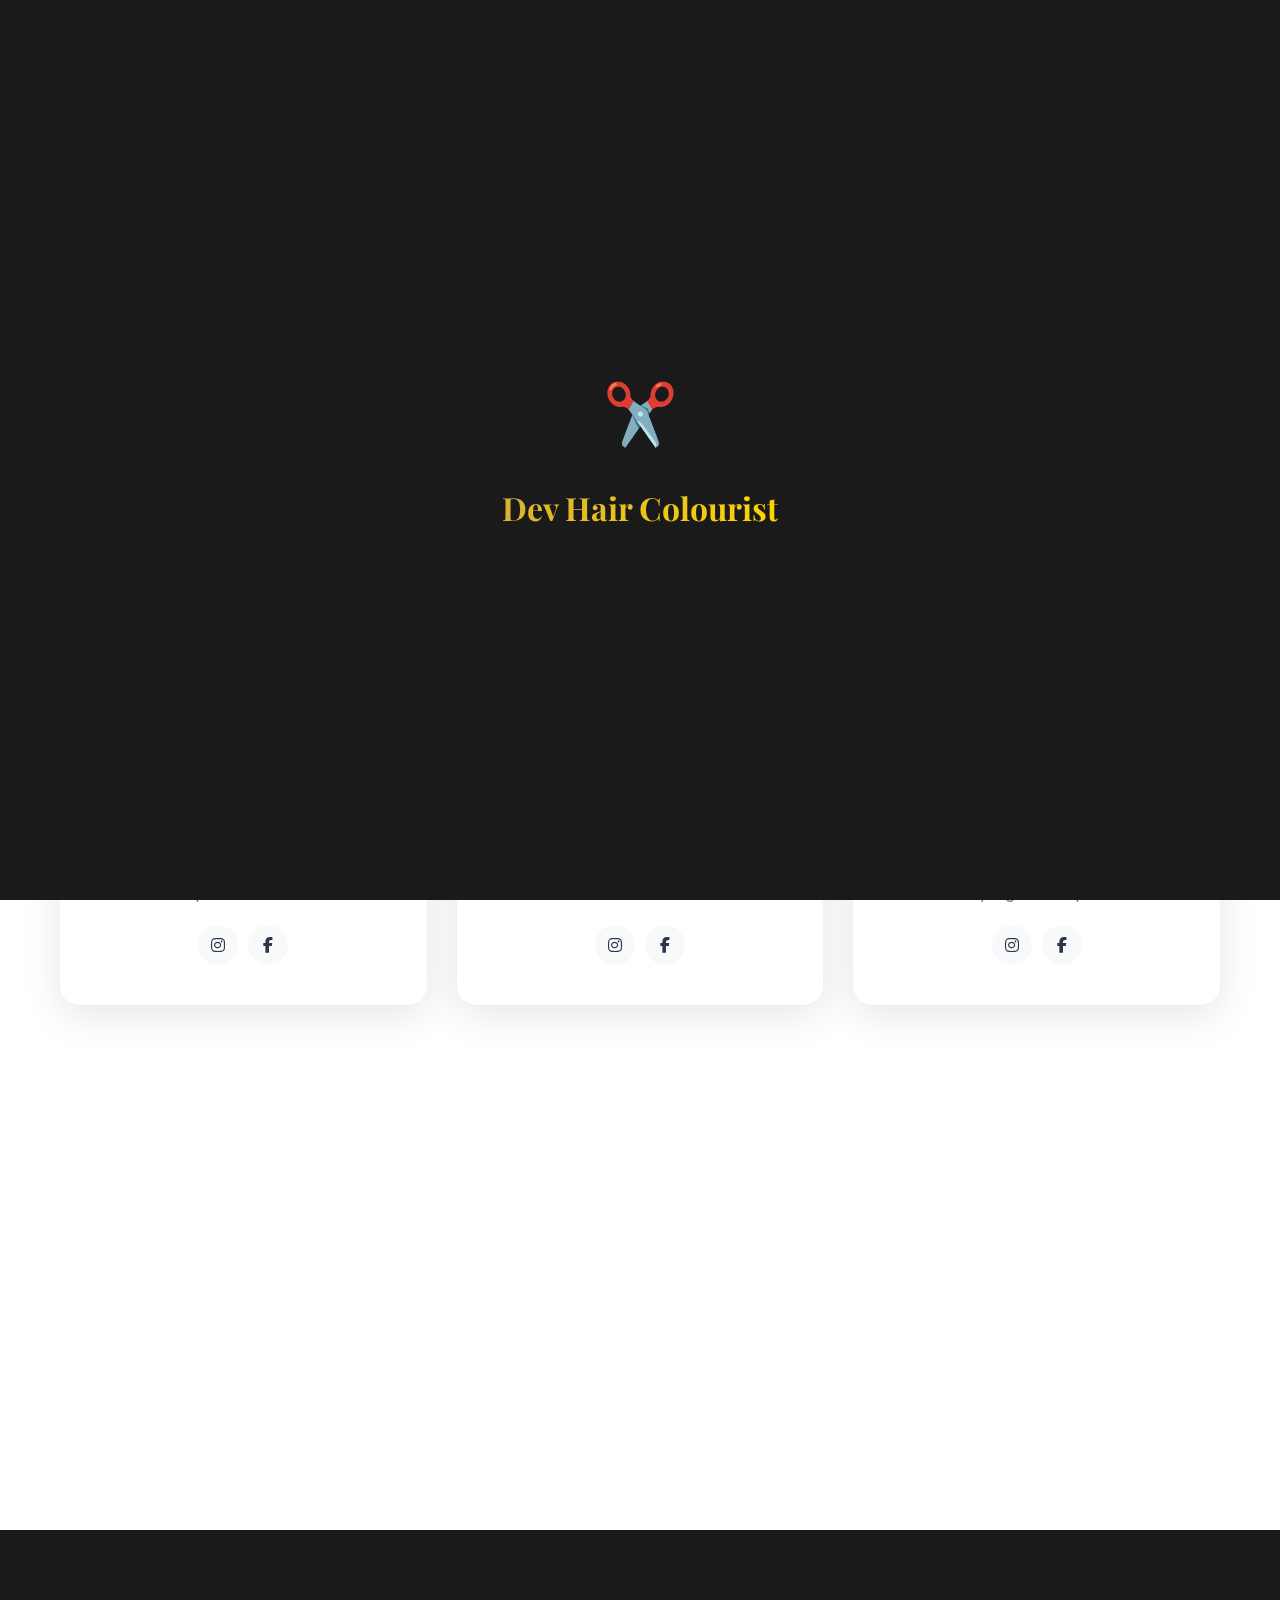
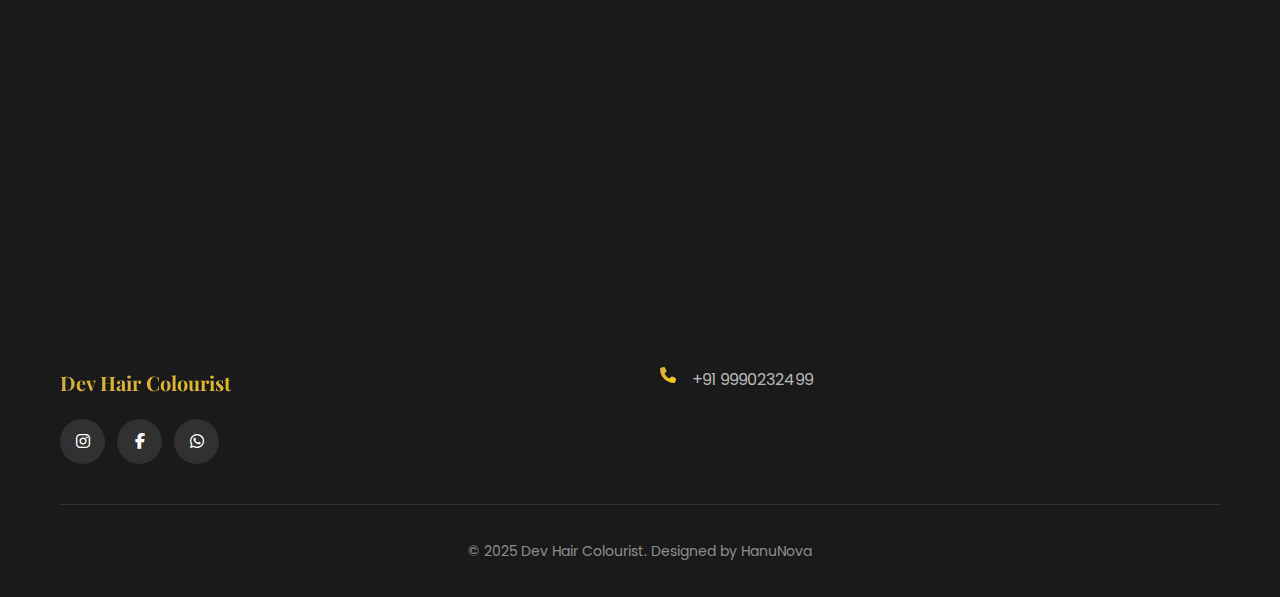
<file: team.html>
<!DOCTYPE html>
<html lang="en">
<head>
    <meta charset="UTF-8">
    <meta name="viewport" content="width=device-width, initial-scale=1.0">
    <title>Our Team | Dev Hair Colourist Salon</title>
    <meta name="description" content="Meet our talented team of hair stylists at Dev Hair Colourist Salon, Gurugram.">
    
    <link rel="preconnect" href="https://fonts.googleapis.com">
    <link href="https://fonts.googleapis.com/css2?family=Playfair+Display:wght@400;500;600;700&family=Poppins:wght@300;400;500;600;700&display=swap" rel="stylesheet">
    <link rel="stylesheet" href="https://cdnjs.cloudflare.com/ajax/libs/font-awesome/6.5.1/css/all.min.css">
    <link rel="stylesheet" href="https://unpkg.com/aos@2.3.1/dist/aos.css">
    <link rel="stylesheet" href="./css/style.css">
</head>
<body>
    
    <div class="preloader" id="preloader">
        <div class="loader">
            <div class="scissors">✂️</div>
            <div class="loader-text">Dev Hair Colourist</div>
        </div>
    </div>

    <nav class="navbar scrolled" id="navbar">
        <div class="container">
            <div class="nav-wrapper">
                <a href="index.html" class="logo">
                    <div class="logo-icon">D</div>
                    <div class="logo-text">
                        <span class="logo-name">DEV</span>
                        <span class="logo-tagline">Hair Colourist</span>
                    </div>
                </a>
                <button class="mobile-toggle" id="mobileToggle">
                    <span></span>
                    <span></span>
                    <span></span>
                </button>
                <ul class="nav-menu" id="navMenu">
                    <li><a href="index.html" class="nav-link">Home</a></li>
                    <li><a href="about.html" class="nav-link">About</a></li>
                    <li><a href="services.html" class="nav-link">Services</a></li>
                    <li><a href="gallery.html" class="nav-link">Gallery</a></li>
                    <li><a href="team.html" class="nav-link active">Team</a></li>
                    <li><a href="blog.html" class="nav-link">Blog</a></li>
                    <li><a href="contact.html" class="nav-link">Contact</a></li>
                    <li><a href="booking.html" class="btn-nav">Book Now</a></li>
                </ul>
            </div>
        </div>
    </nav>

    <section class="page-header">
        <div class="container">
            <div class="page-header-content" data-aos="fade-up">
                <h1>Our <span class="gradient-text">Team</span></h1>
                <div class="breadcrumb">
                    <a href="index.html">Home</a> / <span>Team</span>
                </div>
            </div>
        </div>
    </section>

    <section class="team-section section-padding">
        <div class="container">
            <div class="section-header center" data-aos="fade-up">
                <span class="section-label">Meet Our Experts</span>
                <h2 class="section-title">Talented <span class="gradient-text">Stylists</span></h2>
            </div>

            <div class="team-grid">
                <div class="team-card" data-aos="fade-up" data-aos-delay="100">
                    <div class="team-avatar">D</div>
                    <h3 class="team-name">Dev</h3>
                    <span class="team-role">Founder & Master Colorist</span>
                    <p class="team-bio">15+ years of experience with training from Europe's finest academies.</p>
                    <div class="team-social">
                        <a href="https://www.instagram.com/devhaircolourist" target="_blank"><i class="fab fa-instagram"></i></a>
                        <a href="https://www.facebook.com/diwash.colourist/" target="_blank"><i class="fab fa-facebook-f"></i></a>
                    </div>
                </div>

                <div class="team-card" data-aos="fade-up" data-aos-delay="200">
                    <div class="team-avatar">P</div>
                    <h3 class="team-name">Priya Sharma</h3>
                    <span class="team-role">Senior Colorist</span>
                    <p class="team-bio">Specializing in vivid colors and creative transformations.</p>
                    <div class="team-social">
                        <a href="#"><i class="fab fa-instagram"></i></a>
                        <a href="#"><i class="fab fa-facebook-f"></i></a>
                    </div>
                </div>

                <div class="team-card" data-aos="fade-up" data-aos-delay="300">
                    <div class="team-avatar">R</div>
                    <h3 class="team-name">Rahul Verma</h3>
                    <span class="team-role">Hair Stylist</span>
                    <p class="team-bio">Expert in precision cutting and modern styling techniques.</p>
                    <div class="team-social">
                        <a href="#"><i class="fab fa-instagram"></i></a>
                        <a href="#"><i class="fab fa-facebook-f"></i></a>
                    </div>
                </div>

                <div class="team-card" data-aos="fade-up" data-aos-delay="400">
                    <div class="team-avatar">A</div>
                    <h3 class="team-name">Ananya Patel</h3>
                    <span class="team-role">Bridal Specialist</span>
                    <p class="team-bio">Creating dream bridal looks for over 8 years.</p>
                    <div class="team-social">
                        <a href="#"><i class="fab fa-instagram"></i></a>
                        <a href="#"><i class="fab fa-facebook-f"></i></a>
                    </div>
                </div>
            </div>
        </div>
    </section>

    <section class="cta section-padding">
        <div class="container">
            <div class="cta-content center" data-aos="zoom-in">
                <h2 class="cta-title">Book with Our Experts</h2>
                <a href="booking.html" class="btn btn-primary btn-lg">Book Appointment</a>
            </div>
        </div>
    </section>

    <footer class="footer">
        <div class="container">
            <div class="footer-grid">
                <div class="footer-col">
                    <h3 class="footer-title">Dev Hair Colourist</h3>
                    <div class="social-links">
                        <a href="https://www.instagram.com/devhaircolourist" target="_blank" class="social-link"><i class="fab fa-instagram"></i></a>
                        <a href="https://www.facebook.com/diwash.colourist/" target="_blank" class="social-link"><i class="fab fa-facebook-f"></i></a>
                        <a href="https://wa.me/919990232499" target="_blank" class="social-link"><i class="fab fa-whatsapp"></i></a>
                    </div>
                </div>
                <div class="footer-col">
                    <ul class="footer-contact">
                        <li><i class="fas fa-phone"></i><a href="tel:+919990232499">+91 9990232499</a></li>
                    </ul>
                </div>
            </div>
            <div class="footer-bottom">
                <p>&copy; 2025 Dev Hair Colourist. Designed by <a href="https://hanunova.oneapp.dev/" target="_blank">HanuNova</a></p>
            </div>
        </div>
    </footer>

    <a href="https://wa.me/919990232499" class="whatsapp-float" target="_blank"><i class="fab fa-whatsapp"></i></a>
    <button class="scroll-top" id="scrollTop"><i class="fas fa-arrow-up"></i></button>

    <script src="https://unpkg.com/aos@2.3.1/dist/aos.js"></script>
    <script src="./js/main.js"></script>
</body>
</html>
</file>
<file: css/animations.css>
/* ===================================
   LOGO ANIMATIONS
   =================================== */

.logo-svg {
    animation: logoAppear 1.5s ease-out;
}

@keyframes logoAppear {
    0% {
        opacity: 0;
        transform: scale(0) rotate(-180deg);
    }
    60% {
        transform: scale(1.1) rotate(10deg);
    }
    100% {
        opacity: 1;
        transform: scale(1) rotate(0deg);
    }
}

/* Logo hover effect */
.logo-link:hover .logo-svg {
    animation: logoHover 0.6s ease-in-out;
}

@keyframes logoHover {
    0%, 100% { transform: rotate(0deg); }
    25% { transform: rotate(-10deg) scale(1.05); }
    75% { transform: rotate(10deg) scale(1.05); }
}

/* SVG Elements Animation */
.logo-circle-outer {
    stroke-dasharray: 600;
    stroke-dashoffset: 600;
    animation: drawCircle 2s ease-out forwards;
}

@keyframes drawCircle {
    to {
        stroke-dashoffset: 0;
    }
}

.logo-scissors {
    stroke-dasharray: 200;
    stroke-dashoffset: 200;
    animation: drawScissors 1.5s ease-out 0.5s forwards;
}

@keyframes drawScissors {
    to {
        stroke-dashoffset: 0;
    }
}

.logo-dot {
    transform-origin: center;
    animation: popIn 0.5s ease-out 1s backwards;
}

@keyframes popIn {
    0% {
        transform: scale(0);
        opacity: 0;
    }
    50% {
        transform: scale(1.3);
    }
    100% {
        transform: scale(1);
        opacity: 1;
    }
}

.logo-text {
    opacity: 0;
    animation: fadeInText 0.8s ease-out 1.2s forwards;
}

@keyframes fadeInText {
    to {
        opacity: 1;
    }
}

.logo-circle-inner {
    transform-origin: center;
    animation: rotateCircle 20s linear infinite;
}

@keyframes rotateCircle {
    from { transform: rotate(0deg); }
    to { transform: rotate(360deg); }
}

/* Logo text animations */
.logo-title {
    display: inline-block;
    animation: slideInTitle 0.8s ease-out 0.5s backwards;
}

@keyframes slideInTitle {
    from {
        opacity: 0;
        transform: translateX(-20px);
    }
    to {
        opacity: 1;
        transform: translateX(0);
    }
}

.logo-subtitle {
    display: inline-block;
    animation: slideInSubtitle 0.8s ease-out 0.7s backwards;
}

@keyframes slideInSubtitle {
    from {
        opacity: 0;
        transform: translateX(-20px);
    }
    to {
        opacity: 1;
        transform: translateX(0);
    }
}

/* ===================================
   TEXT SCROLL ANIMATIONS
   =================================== */

/* Smooth landing from bottom */
[data-aos="fade-up"] {
    transform: translateY(50px);
    opacity: 0;
    transition: transform 0.8s cubic-bezier(0.16, 1, 0.3, 1),
                opacity 0.8s ease;
}

[data-aos="fade-up"].aos-animate {
    transform: translateY(0);
    opacity: 1;
}

/* Fade from right */
[data-aos="fade-right"] {
    transform: translateX(-50px);
    opacity: 0;
    transition: transform 0.8s cubic-bezier(0.16, 1, 0.3, 1),
                opacity 0.8s ease;
}

[data-aos="fade-right"].aos-animate {
    transform: translateX(0);
    opacity: 1;
}

/* Fade from left */
[data-aos="fade-left"] {
    transform: translateX(50px);
    opacity: 0;
    transition: transform 0.8s cubic-bezier(0.16, 1, 0.3, 1),
                opacity 0.8s ease;
}

[data-aos="fade-left"].aos-animate {
    transform: translateX(0);
    opacity: 1;
}

/* Zoom in effect */
[data-aos="zoom-in"] {
    transform: scale(0.8);
    opacity: 0;
    transition: transform 0.8s cubic-bezier(0.16, 1, 0.3, 1),
                opacity 0.8s ease;
}

[data-aos="zoom-in"].aos-animate {
    transform: scale(1);
    opacity: 1;
}

/* ===================================
   HERO TITLE ANIMATIONS
   =================================== */

.hero-title .title-line {
    animation: slideUpReveal 1s cubic-bezier(0.16, 1, 0.3, 1) backwards;
}

.hero-title .title-line:nth-child(1) {
    animation-delay: 0.2s;
}

.hero-title .title-line:nth-child(2) {
    animation-delay: 0.4s;
}

.hero-title .title-line:nth-child(3) {
    animation-delay: 0.6s;
}

@keyframes slideUpReveal {
    from {
        transform: translateY(100%);
        opacity: 0;
    }
    to {
        transform: translateY(0);
        opacity: 1;
    }
}

/* Glowing accent text */
.title-accent {
    animation: glowPulse 3s ease-in-out infinite;
}

@keyframes glowPulse {
    0%, 100% {
        filter: drop-shadow(0 0 10px rgba(212, 175, 55, 0.5));
    }
    50% {
        filter: drop-shadow(0 0 30px rgba(212, 175, 55, 0.9));
    }
}

/* ===================================
   SECTION TITLE ANIMATIONS
   =================================== */

.section-title {
    background: linear-gradient(90deg, 
        var(--text-dark) 0%,
        var(--primary-color) 50%,
        var(--text-dark) 100%
    );
    background-size: 200% auto;
    -webkit-background-clip: text;
    -webkit-text-fill-color: transparent;
    background-clip: text;
    animation: shimmer 3s linear infinite;
}

@keyframes shimmer {
    to {
        background-position: 200% center;
    }
}

.section-subtitle {
    position: relative;
    display: inline-block;
}

.section-subtitle::before,
.section-subtitle::after {
    content: '';
    position: absolute;
    width: 30px;
    height: 2px;
    background: var(--primary-color);
    top: 50%;
    transform: translateY(-50%);
}

.section-subtitle::before {
    left: -40px;
    animation: expandLine 1s ease-out;
}

.section-subtitle::after {
    right: -40px;
    animation: expandLine 1s ease-out;
}

@keyframes expandLine {
    from {
        width: 0;
    }
    to {
        width: 30px;
    }
}

/* ===================================
   CARD ANIMATIONS
   =================================== */

.service-card,
.why-card,
.testimonial-card {
    animation: cardFloat 3s ease-in-out infinite;
}

.service-card:nth-child(2n),
.why-card:nth-child(2n) {
    animation-delay: 0.5s;
}

@keyframes cardFloat {
    0%, 100% {
        transform: translateY(0);
    }
    50% {
        transform: translateY(-10px);
    }
}

/* Card hover glow effect */
.service-card::before,
.why-card::before {
    content: '';
    position: absolute;
    top: -2px;
    left: -2px;
    right: -2px;
    bottom: -2px;
    background: linear-gradient(45deg, 
        var(--primary-color), 
        var(--primary-light), 
        var(--accent-color),
        var(--primary-color)
    );
    border-radius: 15px;
    opacity: 0;
    z-index: -1;
    transition: opacity 0.3s ease;
    background-size: 400%;
    animation: gradientRotate 3s linear infinite;
}

@keyframes gradientRotate {
    to {
        background-position: 400%;
    }
}

.service-card:hover::before,
.why-card:hover::before {
    opacity: 1;
}

/* ===================================
   IMAGE ANIMATIONS
   =================================== */

/* Parallax effect on images */
.welcome-img,
.gallery-item img {
    transition: transform 0.8s cubic-bezier(0.16, 1, 0.3, 1);
}

/* Ken Burns effect */
@keyframes kenBurns {
    0% {
        transform: scale(1) translate(0, 0);
    }
    100% {
        transform: scale(1.1) translate(-5%, -5%);
    }
}

.hero-slide {
    animation: kenBurns 20s ease-out infinite alternate;
}

/* ===================================
   BUTTON ANIMATIONS
   =================================== */

.btn-primary,
.btn-secondary {
    position: relative;
    overflow: hidden;
}

.btn-primary::after,
.btn-secondary::after {
    content: '';
    position: absolute;
    top: 50%;
    left: 50%;
    width: 0;
    height: 0;
    border-radius: 50%;
    background: rgba(255, 255, 255, 0.3);
    transform: translate(-50%, -50%);
    transition: width 0.6s, height 0.6s;
}

.btn-primary:hover::after,
.btn-secondary:hover::after {
    width: 300px;
    height: 300px;
}

/* Ripple effect on click */
@keyframes ripple {
    to {
        transform: scale(4);
        opacity: 0;
    }
}

/* ===================================
   ICON ANIMATIONS
   =================================== */

.service-icon,
.why-icon {
    position: relative;
}

.service-icon::before,
.why-icon::before {
    content: '';
    position: absolute;
    inset: -5px;
    border-radius: 50%;
    background: linear-gradient(45deg, var(--primary-color), var(--accent-color));
    opacity: 0;
    animation: iconPulse 2s ease-in-out infinite;
}

@keyframes iconPulse {
    0%, 100% {
        opacity: 0;
        transform: scale(1);
    }
    50% {
        opacity: 0.5;
        transform: scale(1.2);
    }
}

.service-icon i,
.why-icon i {
    position: relative;
    z-index: 1;
    animation: iconBounce 2s ease-in-out infinite;
}

@keyframes iconBounce {
    0%, 100% {
        transform: translateY(0);
    }
    50% {
        transform: translateY(-5px);
    }
}

/* ===================================
   SOCIAL MEDIA ANIMATIONS
   =================================== */

.social-link {
    position: relative;
    overflow: hidden;
}

.social-link::before {
    content: '';
    position: absolute;
    top: 50%;
    left: 50%;
    width: 0;
    height: 0;
    background: var(--primary-color);
    border-radius: 50%;
    transform: translate(-50%, -50%);
    transition: width 0.4s ease, height 0.4s ease;
    z-index: -1;
}

.social-link:hover::before {
    width: 100%;
    height: 100%;
}

.social-link i {
    transition: transform 0.3s ease;
}

.social-link:hover i {
    transform: scale(1.2) rotate(360deg);
}

/* Floating social icons animation */
@keyframes socialFloat {
    0%, 100% {
        transform: translateY(0);
    }
    50% {
        transform: translateY(-8px);
    }
}

.social-links .social-link:nth-child(1) {
    animation: socialFloat 2s ease-in-out infinite;
}

.social-links .social-link:nth-child(2) {
    animation: socialFloat 2s ease-in-out 0.2s infinite;
}

.social-links .social-link:nth-child(3) {
    animation: socialFloat 2s ease-in-out 0.4s infinite;
}

.social-links .social-link:nth-child(4) {
    animation: socialFloat 2s ease-in-out 0.6s infinite;
}

/* ===================================
   GALLERY ANIMATIONS
   =================================== */

.gallery-item {
    animation: galleryReveal 0.6s cubic-bezier(0.16, 1, 0.3, 1) backwards;
}

.gallery-item:nth-child(1) { animation-delay: 0.1s; }
.gallery-item:nth-child(2) { animation-delay: 0.2s; }
.gallery-item:nth-child(3) { animation-delay: 0.3s; }
.gallery-item:nth-child(4) { animation-delay: 0.4s; }
.gallery-item:nth-child(5) { animation-delay: 0.5s; }
.gallery-item:nth-child(6) { animation-delay: 0.6s; }

@keyframes galleryReveal {
    from {
        opacity: 0;
        transform: scale(0.8) translateY(30px);
    }
    to {
        opacity: 1;
        transform: scale(1) translateY(0);
    }
}

/* ===================================
   LOADING ANIMATIONS
   =================================== */

.loading-spinner {
    display: inline-block;
    width: 40px;
    height: 40px;
    border: 4px solid rgba(212, 175, 55, 0.3);
    border-top-color: var(--primary-color);
    border-radius: 50%;
    animation: spin 1s linear infinite;
}

@keyframes spin {
    to { transform: rotate(360deg); }
}

/* ===================================
   HOVER EFFECTS
   =================================== */

/* Shine effect on hover */
.shine-effect {
    position: relative;
    overflow: hidden;
}

.shine-effect::before {
    content: '';
    position: absolute;
    top: 0;
    left: -100%;
    width: 100%;
    height: 100%;
    background: linear-gradient(
        90deg,
        transparent,
        rgba(255, 255, 255, 0.3),
        transparent
    );
    transition: left 0.6s;
}

.shine-effect:hover::before {
    left: 100%;
}

/* ===================================
   SCROLL ANIMATIONS
   =================================== */

/* Fade in on scroll */
.fade-in-scroll {
    opacity: 0;
    transform: translateY(30px);
    transition: opacity 0.8s ease, transform 0.8s ease;
}

.fade-in-scroll.visible {
    opacity: 1;
    transform: translateY(0);
}

/* ===================================
   BACKGROUND ANIMATIONS
   =================================== */

/* Animated gradient background */
.animated-gradient {
    background: linear-gradient(
        -45deg,
        var(--primary-color),
        var(--accent-color),
        var(--primary-light),
        var(--primary-color)
    );
    background-size: 400% 400%;
    animation: gradientShift 15s ease infinite;
}

@keyframes gradientShift {
    0% { background-position: 0% 50%; }
    50% { background-position: 100% 50%; }
    100% { background-position: 0% 50%; }
}

/* Floating particles effect */
@keyframes float {
    0%, 100% {
        transform: translateY(0) translateX(0);
    }
    25% {
        transform: translateY(-20px) translateX(10px);
    }
    50% {
        transform: translateY(-10px) translateX(-10px);
    }
    75% {
        transform: translateY(-15px) translateX(5px);
    }
}

/* ===================================
   COUNTER ANIMATIONS
   =================================== */

@keyframes countUp {
    from {
        opacity: 0;
        transform: translateY(20px);
    }
    to {
        opacity: 1;
        transform: translateY(0);
    }
}

.counter-number {
    animation: countUp 1s ease-out;
}

/* ===================================
   RESPONSIVE ANIMATIONS
   =================================== */

@media (prefers-reduced-motion: reduce) {
    *,
    *::before,
    *::after {
        animation-duration: 0.01ms !important;
        animation-iteration-count: 1 !important;
        transition-duration: 0.01ms !important;
    }
}

@media (max-width: 768px) {
    [data-aos] {
        transform: none !important;
        opacity: 1 !important;
    }
}
</file>
<file: css/style.css>
/* ===================================
   GLOBAL VARIABLES & RESET
   =================================== */

:root {
    --primary: linear-gradient(135deg, #667eea 0%, #764ba2 100%);
    --secondary: linear-gradient(135deg, #f093fb 0%, #f5576c 100%);
    --accent: linear-gradient(135deg, #4facfe 0%, #00f2fe 100%);
    --gold: linear-gradient(135deg, #D4AF37 0%, #FFD700 100%);
    --dark: #1a1a1a;
    --light: #f8f9fa;
    --white: #ffffff;
    --text-dark: #2d3748;
    --text-light: #718096;
    --border: #e2e8f0;
    --shadow: 0 10px 40px rgba(0,0,0,0.1);
    --shadow-lg: 0 20px 60px rgba(0,0,0,0.15);
    --transition: all 0.3s ease;
    --font-primary: 'Poppins', sans-serif;
    --font-secondary: 'Playfair Display', serif;
}

* {
    margin: 0;
    padding: 0;
    box-sizing: border-box;
}

html {
    scroll-behavior: smooth;
    overflow-x: hidden;
}

body {
    font-family: var(--font-primary);
    color: var(--text-dark);
    line-height: 1.6;
    overflow-x: hidden;
    background: var(--white);
}

img {
    max-width: 100%;
    display: block;
}

a {
    text-decoration: none;
    color: inherit;
    transition: var(--transition);
}

ul {
    list-style: none;
}

/* ===================================
   PRELOADER
   =================================== */

.preloader {
    position: fixed;
    top: 0;
    left: 0;
    width: 100%;
    height: 100%;
    background: var(--dark);
    display: flex;
    align-items: center;
    justify-content: center;
    z-index: 99999;
    transition: opacity 0.5s, visibility 0.5s;
}

.preloader.hidden {
    opacity: 0;
    visibility: hidden;
}

.loader {
    text-align: center;
}

.scissors {
    font-size: 60px;
    animation: rotate 2s linear infinite;
    margin-bottom: 20px;
}

@keyframes rotate {
    from { transform: rotate(0deg); }
    to { transform: rotate(360deg); }
}

.loader-text {
    font-family: var(--font-secondary);
    font-size: 32px;
    font-weight: 700;
    background: var(--gold);
    -webkit-background-clip: text;
    -webkit-text-fill-color: transparent;
    background-clip: text;
}

/* ===================================
   NAVIGATION
   =================================== */

.navbar {
    position: fixed;
    top: 0;
    left: 0;
    width: 100%;
    padding: 20px 0;
    background: transparent;
    z-index: 1000;
    transition: var(--transition);
}

.navbar.scrolled {
    background: rgba(26, 26, 26, 0.95);
    backdrop-filter: blur(10px);
    padding: 15px 0;
    box-shadow: var(--shadow);
}

.container {
    max-width: 1200px;
    margin: 0 auto;
    padding: 0 20px;
}

.nav-wrapper {
    display: flex;
    align-items: center;
    justify-content: space-between;
}

/* Logo */
.logo {
    display: flex;
    align-items: center;
    gap: 12px;
    z-index: 10;
}

.logo-icon {
    width: 50px;
    height: 50px;
    background: var(--gold);
    border-radius: 50%;
    display: flex;
    align-items: center;
    justify-content: center;
    font-size: 28px;
    font-weight: 700;
    color: var(--white);
    font-family: var(--font-secondary);
    box-shadow: 0 5px 20px rgba(212, 175, 55, 0.3);
    animation: logoFloat 3s ease-in-out infinite;
}

@keyframes logoFloat {
    0%, 100% { transform: translateY(0); }
    50% { transform: translateY(-5px); }
}

.logo-text {
    display: flex;
    flex-direction: column;
}

.logo-name {
    font-family: var(--font-secondary);
    font-size: 22px;
    font-weight: 700;
    color: var(--white);
    line-height: 1;
}

.logo-tagline {
    font-size: 11px;
    color: rgba(255,255,255,0.7);
    letter-spacing: 2px;
}

/* Mobile Toggle */
.mobile-toggle {
    display: none;
    flex-direction: column;
    gap: 5px;
    background: transparent;
    border: none;
    cursor: pointer;
    z-index: 10;
}

.mobile-toggle span {
    width: 28px;
    height: 3px;
    background: var(--white);
    border-radius: 3px;
    transition: var(--transition);
}

.mobile-toggle.active span:nth-child(1) {
    transform: rotate(45deg) translate(8px, 8px);
}

.mobile-toggle.active span:nth-child(2) {
    opacity: 0;
}

.mobile-toggle.active span:nth-child(3) {
    transform: rotate(-45deg) translate(7px, -7px);
}

/* Nav Menu */
.nav-menu {
    display: flex;
    align-items: center;
    gap: 30px;
}

.nav-link {
    color: var(--white);
    font-weight: 500;
    font-size: 14px;
    text-transform: uppercase;
    letter-spacing: 1px;
    position: relative;
    padding: 5px 0;
}

.nav-link::after {
    content: '';
    position: absolute;
    bottom: 0;
    left: 50%;
    width: 0;
    height: 2px;
    background: var(--gold);
    transition: var(--transition);
    transform: translateX(-50%);
}

.nav-link:hover::after,
.nav-link.active::after {
    width: 100%;
}

.btn-nav {
    padding: 10px 25px;
    background: var(--gold);
    color: var(--white);
    border-radius: 50px;
    font-weight: 600;
    font-size: 14px;
    text-transform: uppercase;
    letter-spacing: 1px;
    box-shadow: 0 5px 20px rgba(212, 175, 55, 0.3);
}

.btn-nav:hover {
    transform: translateY(-2px);
    box-shadow: 0 10px 30px rgba(212, 175, 55, 0.5);
}

@media (max-width: 991px) {
    .mobile-toggle {
        display: flex;
    }
    
    .nav-menu {
        position: fixed;
        top: 0;
        right: -100%;
        width: 280px;
        height: 100vh;
        background: var(--dark);
        flex-direction: column;
        justify-content: center;
        gap: 25px;
        transition: var(--transition);
        box-shadow: var(--shadow-lg);
    }
    
    .nav-menu.active {
        right: 0;
    }
}

/* ===================================
   BUTTONS
   =================================== */

.btn {
    display: inline-block;
    padding: 12px 30px;
    font-weight: 600;
    text-transform: uppercase;
    letter-spacing: 1px;
    border-radius: 50px;
    transition: var(--transition);
    cursor: pointer;
    border: 2px solid transparent;
    font-size: 14px;
}

.btn-primary {
    background: var(--gold);
    color: var(--white);
    box-shadow: 0 5px 20px rgba(212, 175, 55, 0.3);
}

.btn-primary:hover {
    transform: translateY(-3px);
    box-shadow: 0 10px 30px rgba(212, 175, 55, 0.5);
}

.btn-outline {
    background: transparent;
    color: var(--white);
    border: 2px solid var(--white);
}

.btn-outline:hover {
    background: var(--white);
    color: var(--dark);
}

.btn-lg {
    padding: 16px 40px;
    font-size: 15px;
}

.btn-sm {
    padding: 8px 20px;
    font-size: 12px;
}

.btn-full {
    width: 100%;
}

/* ===================================
   HERO SECTION
   =================================== */

.hero {
    position: relative;
    height: 100vh;
    min-height: 600px;
    display: flex;
    align-items: center;
    overflow: hidden;
}

.hero-slider {
    position: absolute;
    top: 0;
    left: 0;
    width: 100%;
    height: 100%;
}

.hero-slide {
    position: absolute;
    top: 0;
    left: 0;
    width: 100%;
    height: 100%;
    display: flex;
    align-items: center;
    opacity: 0;
    transition: opacity 1s ease;
}

.hero-slide.active {
    opacity: 1;
}

.hero-content {
    max-width: 800px;
    text-align: center;
    margin: 0 auto;
    color: var(--white);
}

.hero-title {
    font-size: 72px;
    font-weight: 700;
    font-family: var(--font-secondary);
    line-height: 1.2;
    margin-bottom: 20px;
}

.gradient-text {
    background: var(--gold);
    -webkit-background-clip: text;
    -webkit-text-fill-color: transparent;
    background-clip: text;
}

.hero-subtitle {
    font-size: 20px;
    margin-bottom: 40px;
    opacity: 0.9;
}

.hero-buttons {
    display: flex;
    gap: 20px;
    justify-content: center;
    flex-wrap: wrap;
}

.scroll-indicator {
    position: absolute;
    bottom: 40px;
    left: 50%;
    transform: translateX(-50%);
    display: flex;
    flex-direction: column;
    align-items: center;
    gap: 10px;
    color: var(--white);
    animation: floatUpDown 2s infinite;
}

@keyframes floatUpDown {
    0%, 100% { transform: translateX(-50%) translateY(0); }
    50% { transform: translateX(-50%) translateY(-10px); }
}

.mouse {
    width: 25px;
    height: 40px;
    border: 2px solid var(--white);
    border-radius: 15px;
    position: relative;
}

.mouse::before {
    content: '';
    position: absolute;
    top: 8px;
    left: 50%;
    transform: translateX(-50%);
    width: 4px;
    height: 8px;
    background: var(--white);
    border-radius: 2px;
    animation: mouseScroll 1.5s infinite;
}

@keyframes mouseScroll {
    0% { top: 8px; opacity: 1; }
    100% { top: 24px; opacity: 0; }
}

@media (max-width: 768px) {
    .hero-title {
        font-size: 42px;
    }
    
    .hero-subtitle {
        font-size: 16px;
    }
}

/* ===================================
   SECTIONS
   =================================== */

.section-padding {
    padding: 100px 0;
}

.bg-light {
    background: var(--light);
}

.section-label {
    display: block;
    font-size: 14px;
    font-weight: 600;
    text-transform: uppercase;
    letter-spacing: 2px;
    color: transparent;
    background: var(--gold);
    -webkit-background-clip: text;
    background-clip: text;
    margin-bottom: 10px;
}

.section-title {
    font-size: 48px;
    font-weight: 700;
    font-family: var(--font-secondary);
    margin-bottom: 15px;
    line-height: 1.2;
}

.section-description {
    font-size: 18px;
    color: var(--text-light);
    max-width: 700px;
}

.section-header.center {
    text-align: center;
}

.section-header.center .section-description {
    margin: 0 auto;
}

.section-text {
    color: var(--text-light);
    margin-bottom: 20px;
    line-height: 1.8;
}

/* ===================================
   GRID LAYOUTS
   =================================== */

.grid-2 {
    display: grid;
    grid-template-columns: repeat(2, 1fr);
    gap: 60px;
    align-items: center;
}

@media (max-width: 991px) {
    .grid-2 {
        grid-template-columns: 1fr;
        gap: 40px;
    }
}

/* ===================================
   IMAGE PLACEHOLDERS
   =================================== */

.image-placeholder {
    width: 100%;
    height: 100%;
    min-height: 400px;
    background: linear-gradient(135deg, #667eea 0%, #764ba2 100%);
    display: flex;
    flex-direction: column;
    align-items: center;
    justify-content: center;
    border-radius: 20px;
    position: relative;
    overflow: hidden;
}

.image-placeholder::before {
    content: '';
    position: absolute;
    top: 0;
    left: -100%;
    width: 100%;
    height: 100%;
    background: linear-gradient(90deg, transparent, rgba(255,255,255,0.2), transparent);
    animation: shimmer 2s infinite;
}

@keyframes shimmer {
    0% { left: -100%; }
    100% { left: 100%; }
}

.image-placeholder i {
    font-size: 64px;
    color: rgba(255,255,255,0.3);
    margin-bottom: 10px;
}

.placeholder-text {
    color: rgba(255,255,255,0.5);
    font-size: 18px;
    font-weight: 500;
}

.image-box {
    position: relative;
    border-radius: 20px;
    overflow: hidden;
    box-shadow: var(--shadow-lg);
}

.experience-badge {
    position: absolute;
    bottom: 30px;
    right: 30px;
    background: var(--gold);
    padding: 25px;
    border-radius: 15px;
    text-align: center;
    box-shadow: var(--shadow);
    animation: badgePulse 2s infinite;
}

@keyframes badgePulse {
    0%, 100% { transform: scale(1); }
    50% { transform: scale(1.05); }
}

.badge-number {
    display: block;
    font-size: 42px;
    font-weight: 700;
    color: var(--white);
    font-family: var(--font-secondary);
    line-height: 1;
}

.badge-text {
    display: block;
    font-size: 14px;
    color: var(--white);
    text-transform: uppercase;
    margin-top: 5px;
}

/* ===================================
   FEATURE LIST
   =================================== */

.feature-list {
    display: grid;
    gap: 15px;
    margin: 30px 0;
}

.feature-list li {
    display: flex;
    align-items: center;
    gap: 15px;
    font-weight: 500;
}

.feature-list i {
    color: transparent;
    background: var(--gold);
    -webkit-background-clip: text;
    background-clip: text;
    font-size: 20px;
}

/* ===================================
   SERVICES
   =================================== */

.services-grid {
    display: grid;
    grid-template-columns: repeat(auto-fit, minmax(300px, 1fr));
    gap: 30px;
    margin-top: 60px;
}

.service-card {
    background: var(--white);
    padding: 40px 30px;
    border-radius: 20px;
    text-align: center;
    box-shadow: var(--shadow);
    transition: var(--transition);
    position: relative;
    overflow: hidden;
}

.service-card::before {
    content: '';
    position: absolute;
    top: 0;
    left: 0;
    width: 100%;
    height: 4px;
    background: var(--gold);
    transform: scaleX(0);
    transition: var(--transition);
}

.service-card:hover::before {
    transform: scaleX(1);
}

.service-card:hover {
    transform: translateY(-10px);
    box-shadow: var(--shadow-lg);
}

.service-icon {
    width: 80px;
    height: 80px;
    margin: 0 auto 25px;
    background: var(--gold);
    border-radius: 50%;
    display: flex;
    align-items: center;
    justify-content: center;
    font-size: 32px;
    color: var(--white);
    transition: var(--transition);
}

.service-card:hover .service-icon {
    transform: rotateY(360deg);
}

.service-title {
    font-size: 24px;
    font-family: var(--font-secondary);
    margin-bottom: 15px;
}

.service-text {
    color: var(--text-light);
    margin-bottom: 20px;
}

.service-link {
    color: transparent;
    background: var(--gold);
    -webkit-background-clip: text;
    background-clip: text;
    font-weight: 600;
    display: inline-flex;
    align-items: center;
    gap: 8px;
}

.service-link:hover {
    gap: 12px;
}

/* Service Detail */
.service-detail-card {
    background: var(--white);
    padding: 40px;
    border-radius: 20px;
    box-shadow: var(--shadow);
    margin-bottom: 30px;
    display: flex;
    gap: 30px;
    align-items: flex-start;
}

.service-detail-icon {
    width: 100px;
    height: 100px;
    background: var(--gold);
    border-radius: 20px;
    display: flex;
    align-items: center;
    justify-content: center;
    font-size: 48px;
    color: var(--white);
    flex-shrink: 0;
}

.service-detail-content h3 {
    font-size: 28px;
    font-family: var(--font-secondary);
    margin-bottom: 15px;
}

.service-features {
    list-style: none;
    margin: 20px 0;
}

.service-features li {
    display: flex;
    align-items: center;
    gap: 12px;
    margin-bottom: 12px;
    color: var(--text-light);
}

.service-features i {
    color: transparent;
    background: var(--gold);
    -webkit-background-clip: text;
    background-clip: text;
}

.price-tag {
    font-size: 32px;
    font-weight: 700;
    background: var(--gold);
    -webkit-background-clip: text;
    -webkit-text-fill-color: transparent;
    background-clip: text;
    font-family: var(--font-secondary);
    margin: 20px 0;
}

@media (max-width: 768px) {
    .service-detail-card {
        flex-direction: column;
        padding: 30px 20px;
    }
    
    .service-detail-icon {
        width: 80px;
        height: 80px;
        font-size: 36px;
    }
}

/* ===================================
   STATS
   =================================== */

.stats {
    background: var(--dark);
    color: var(--white);
}

.stats-grid {
    display: grid;
    grid-template-columns: repeat(auto-fit, minmax(250px, 1fr));
    gap: 40px;
}

.stat-card {
    text-align: center;
}

.stat-icon {
    width: 80px;
    height: 80px;
    margin: 0 auto 20px;
    background: var(--gold);
    border-radius: 50%;
    display: flex;
    align-items: center;
    justify-content: center;
    font-size: 32px;
    color: var(--white);
}

.stat-number {
    font-size: 48px;
    font-weight: 700;
    font-family: var(--font-secondary);
    background: var(--gold);
    -webkit-background-clip: text;
    -webkit-text-fill-color: transparent;
    background-clip: text;
    margin-bottom: 10px;
}

.stat-label {
    font-size: 16px;
    opacity: 0.8;
}

/* ===================================
   TESTIMONIALS
   =================================== */

.testimonials-grid {
    display: grid;
    grid-template-columns: repeat(auto-fit, minmax(300px, 1fr));
    gap: 30px;
    margin-top: 60px;
}

.testimonial-card {
    background: var(--white);
    padding: 40px;
    border-radius: 20px;
    box-shadow: var(--shadow);
    transition: var(--transition);
}

.testimonial-card:hover {
    transform: translateY(-5px);
    box-shadow: var(--shadow-lg);
}

.stars {
    color: #FFD700;
    font-size: 20px;
    margin-bottom: 20px;
}

.testimonial-text {
    color: var(--text-light);
    font-style: italic;
    margin-bottom: 25px;
    line-height: 1.8;
}

.testimonial-author {
    display: flex;
    align-items: center;
    gap: 15px;
}

.author-avatar {
    width: 50px;
    height: 50px;
    background: var(--gold);
    border-radius: 50%;
    display: flex;
    align-items: center;
    justify-content: center;
    font-size: 24px;
    font-weight: 700;
    color: var(--white);
}

.author-info h4 {
    font-size: 16px;
    margin-bottom: 5px;
}

.author-info span {
    font-size: 14px;
    color: var(--text-light);
}

/* ===================================
   GALLERY
   =================================== */

.gallery-filters {
    display: flex;
    justify-content: center;
    flex-wrap: wrap;
    gap: 15px;
    margin: 40px 0;
}

.filter-btn {
    padding: 10px 25px;
    background: var(--white);
    border: 2px solid var(--border);
    border-radius: 50px;
    cursor: pointer;
    font-weight: 600;
    transition: var(--transition);
}

.filter-btn.active,
.filter-btn:hover {
    background: var(--gold);
    color: var(--white);
    border-color: transparent;
}

.gallery-grid {
    display: grid;
    grid-template-columns: repeat(auto-fill, minmax(300px, 1fr));
    gap: 20px;
}

.gallery-item {
    position: relative;
    overflow: hidden;
    border-radius: 15px;
    aspect-ratio: 1;
    cursor: pointer;
}

.gallery-image {
    width: 100%;
    height: 100%;
}

.gallery-image .image-placeholder {
    min-height: unset;
}

.gallery-overlay {
    position: absolute;
    top: 0;
    left: 0;
    width: 100%;
    height: 100%;
    background: linear-gradient(to top, rgba(0,0,0,0.9), transparent);
    display: flex;
    flex-direction: column;
    justify-content: flex-end;
    padding: 25px;
    opacity: 0;
    transition: var(--transition);
    color: var(--white);
}

.gallery-item:hover .gallery-overlay {
    opacity: 1;
}

.gallery-overlay h3 {
    font-size: 20px;
    margin-bottom: 5px;
}

.gallery-overlay span {
    font-size: 14px;
    opacity: 0.8;
}

/* ===================================
   TEAM
   =================================== */

.team-grid {
    display: grid;
    grid-template-columns: repeat(auto-fit, minmax(280px, 1fr));
    gap: 30px;
    margin-top: 60px;
}

.team-card {
    background: var(--white);
    padding: 40px 30px;
    border-radius: 20px;
    text-align: center;
    box-shadow: var(--shadow);
    transition: var(--transition);
}

.team-card:hover {
    transform: translateY(-10px);
    box-shadow: var(--shadow-lg);
}

.team-avatar {
    width: 100px;
    height: 100px;
    margin: 0 auto 20px;
    background: var(--gold);
    border-radius: 50%;
    display: flex;
    align-items: center;
    justify-content: center;
    font-size: 48px;
    font-weight: 700;
    color: var(--white);
    font-family: var(--font-secondary);
}

.team-name {
    font-size: 24px;
    font-family: var(--font-secondary);
    margin-bottom: 8px;
}

.team-role {
    display: block;
    color: transparent;
    background: var(--gold);
    -webkit-background-clip: text;
    background-clip: text;
    font-weight: 600;
    text-transform: uppercase;
    font-size: 14px;
    letter-spacing: 1px;
    margin-bottom: 15px;
}

.team-bio {
    color: var(--text-light);
    margin-bottom: 20px;
}

.team-social {
    display: flex;
    gap: 10px;
    justify-content: center;
}

.team-social a {
    width: 40px;
    height: 40px;
    background: var(--light);
    border-radius: 50%;
    display: flex;
    align-items: center;
    justify-content: center;
    transition: var(--transition);
}

.team-social a:hover {
    background: var(--gold);
    color: var(--white);
    transform: translateY(-3px);
}

/* ===================================
   BLOG
   =================================== */

.blog-grid {
    display: grid;
    grid-template-columns: repeat(auto-fit, minmax(320px, 1fr));
    gap: 30px;
    margin-top: 60px;
}

.blog-card {
    background: var(--white);
    border-radius: 20px;
    overflow: hidden;
    box-shadow: var(--shadow);
    transition: var(--transition);
}

.blog-card:hover {
    transform: translateY(-10px);
    box-shadow: var(--shadow-lg);
}

.blog-image {
    position: relative;
    height: 220px;
}

.blog-image .image-placeholder {
    min-height: unset;
    border-radius: 0;
}

.blog-category {
    position: absolute;
    top: 15px;
    left: 15px;
    background: var(--gold);
    color: var(--white);
    padding: 6px 15px;
    border-radius: 50px;
    font-size: 12px;
    font-weight: 600;
}

.blog-content {
    padding: 30px;
}

.blog-meta {
    display: flex;
    gap: 20px;
    font-size: 14px;
    color: var(--text-light);
    margin-bottom: 15px;
}

.blog-meta i {
    margin-right: 5px;
}

.blog-title {
    font-size: 22px;
    font-family: var(--font-secondary);
    margin-bottom: 15px;
    line-height: 1.4;
}

.blog-excerpt {
    color: var(--text-light);
    margin-bottom: 20px;
}

.blog-link {
    color: transparent;
    background: var(--gold);
    -webkit-background-clip: text;
    background-clip: text;
    font-weight: 600;
}

/* ===================================
   BOOKING & CONTACT FORMS
   =================================== */

.booking-container,
.contact-grid {
    max-width: 900px;
    margin: 0 auto;
}

.booking-form,
.contact-form {
    background: var(--white);
    padding: 50px;
    border-radius: 20px;
    box-shadow: var(--shadow-lg);
}

.form-grid {
    display: grid;
    grid-template-columns: repeat(2, 1fr);
    gap: 25px;
    margin-bottom: 25px;
}

.form-group {
    display: flex;
    flex-direction: column;
    gap: 10px;
}

.form-group label {
    font-weight: 600;
    color: var(--text-dark);
    font-size: 14px;
}

.form-group input,
.form-group select,
.form-group textarea {
    padding: 15px 20px;
    border: 2px solid var(--border);
    border-radius: 10px;
    font-size: 16px;
    transition: var(--transition);
    font-family: var(--font-primary);
}

.form-group input:focus,
.form-group select:focus,
.form-group textarea:focus {
    outline: none;
    border-color: #667eea;
    box-shadow: 0 0 0 3px rgba(102, 126, 234, 0.1);
}

.form-group textarea {
    resize: vertical;
}

@media (max-width: 768px) {
    .form-grid {
        grid-template-columns: 1fr;
    }
    
    .booking-form,
    .contact-form {
        padding: 30px 20px;
    }
}

/* Contact Cards */
.contact-grid {
    display: grid;
    grid-template-columns: repeat(auto-fit, minmax(280px, 1fr));
    gap: 30px;
    margin: 60px auto;
}

.contact-card {
    background: var(--white);
    padding: 40px 30px;
    border-radius: 20px;
    text-align: center;
    box-shadow: var(--shadow);
    transition: var(--transition);
}

.contact-card:hover {
    transform: translateY(-10px);
    box-shadow: var(--shadow-lg);
}

.contact-icon {
    width: 80px;
    height: 80px;
    margin: 0 auto 25px;
    background: var(--gold);
    border-radius: 50%;
    display: flex;
    align-items: center;
    justify-content: center;
    font-size: 32px;
    color: var(--white);
}

.contact-card h3 {
    font-size: 22px;
    font-family: var(--font-secondary);
    margin-bottom: 15px;
}

.contact-card p {
    color: var(--text-light);
    margin-bottom: 20px;
}

.map-container {
    width: 100%;
    height: 450px;
    border-radius: 20px;
    overflow: hidden;
    box-shadow: var(--shadow-lg);
    margin-top: 60px;
}

.map-container iframe {
    width: 100%;
    height: 100%;
    border: none;
}

/* ===================================
   VALUES
   =================================== */

.values-grid {
    display: grid;
    grid-template-columns: repeat(auto-fit, minmax(250px, 1fr));
    gap: 30px;
    margin-top: 60px;
}

.value-card {
    background: var(--white);
    padding: 40px 30px;
    border-radius: 20px;
    text-align: center;
    box-shadow: var(--shadow);
    transition: var(--transition);
}

.value-card:hover {
    transform: translateY(-10px);
    box-shadow: var(--shadow-lg);
}

.value-icon {
    width: 70px;
    height: 70px;
    margin: 0 auto 20px;
    background: var(--gold);
    border-radius: 50%;
    display: flex;
    align-items: center;
    justify-content: center;
    font-size: 28px;
    color: var(--white);
}

.value-card h3 {
    font-size: 22px;
    font-family: var(--font-secondary);
    margin-bottom: 15px;
}

.value-card p {
    color: var(--text-light);
}

/* ===================================
   CTA SECTION
   =================================== */

.cta {
    background: var(--dark);
    text-align: center;
    color: var(--white);
}

.cta-content {
    max-width: 700px;
    margin: 0 auto;
}

.cta-title {
    font-size: 48px;
    font-family: var(--font-secondary);
    margin-bottom: 20px;
}

.cta-text {
    font-size: 18px;
    margin-bottom: 40px;
    opacity: 0.9;
}

@media (max-width: 768px) {
    .cta-title {
        font-size: 32px;
    }
}

/* ===================================
   PAGE HEADER
   =================================== */

.page-header {
    padding: 150px 0 80px;
    background: var(--dark);
    text-align: center;
    color: var(--white);
}

.page-header h1 {
    font-size: 56px;
    font-family: var(--font-secondary);
    margin-bottom: 15px;
}

.breadcrumb {
    font-size: 16px;
    opacity: 0.8;
}

.breadcrumb a {
    transition: var(--transition);
}

.breadcrumb a:hover {
    color: transparent;
    background: var(--gold);
    -webkit-background-clip: text;
    background-clip: text;
}

@media (max-width: 768px) {
    .page-header h1 {
        font-size: 36px;
    }
}

/* ===================================
   FOOTER
   =================================== */

.footer {
    background: var(--dark);
    color: var(--white);
    padding: 80px 0 30px;
}

.footer-grid {
    display: grid;
    grid-template-columns: repeat(auto-fit, minmax(250px, 1fr));
    gap: 40px;
    margin-bottom: 40px;
}

.footer-title {
    font-size: 20px;
    font-family: var(--font-secondary);
    margin-bottom: 20px;
    background: var(--gold);
    -webkit-background-clip: text;
    -webkit-text-fill-color: transparent;
    background-clip: text;
}

.footer-text {
    color: rgba(255,255,255,0.7);
    margin-bottom: 20px;
    line-height: 1.8;
}

.social-links {
    display: flex;
    gap: 12px;
}

.social-link {
    width: 45px;
    height: 45px;
    background: rgba(255,255,255,0.1);
    border-radius: 50%;
    display: flex;
    align-items: center;
    justify-content: center;
    transition: var(--transition);
}

.social-link:hover {
    background: var(--gold);
    transform: translateY(-3px);
}

.footer-links li {
    margin-bottom: 12px;
}

.footer-links a {
    color: rgba(255,255,255,0.7);
    transition: var(--transition);
}

.footer-links a:hover {
    color: var(--white);
    padding-left: 5px;
}

.footer-contact li {
    display: flex;
    gap: 12px;
    margin-bottom: 15px;
    color: rgba(255,255,255,0.7);
    align-items: flex-start;
}

.footer-contact i {
    background: var(--gold);
    -webkit-background-clip: text;
    -webkit-text-fill-color: transparent;
    background-clip: text;
    min-width: 20px;
}

.footer-contact a {
    color: rgba(255,255,255,0.7);
    transition: var(--transition);
}

.footer-contact a:hover {
    color: var(--white);
}

.footer-bottom {
    text-align: center;
    padding-top: 30px;
    border-top: 1px solid rgba(255,255,255,0.1);
    color: rgba(255,255,255,0.5);
    font-size: 14px;
}

.footer-bottom p {
    margin: 5px 0;
}

.dev-link {
    color: transparent;
    background: var(--gold);
    -webkit-background-clip: text;
    background-clip: text;
    font-weight: 600;
}

/* ===================================
   FLOATING ELEMENTS
   =================================== */

.whatsapp-float {
    position: fixed;
    bottom: 30px;
    right: 30px;
    width: 60px;
    height: 60px;
    background: linear-gradient(135deg, #25D366, #128C7E);
    border-radius: 50%;
    display: flex;
    align-items: center;
    justify-content: center;
    color: var(--white);
    font-size: 30px;
    box-shadow: 0 5px 25px rgba(37, 211, 102, 0.5);
    z-index: 999;
    animation: whatsappPulse 2s infinite;
}

@keyframes whatsappPulse {
    0%, 100% { transform: scale(1); }
    50% { transform: scale(1.1); }
}

.whatsapp-float:hover {
    transform: scale(1.15);
}

.scroll-top {
    position: fixed;
    bottom: 30px;
    left: 30px;
    width: 50px;
    height: 50px;
    background: var(--gold);
    border: none;
    border-radius: 50%;
    color: var(--white);
    font-size: 20px;
    cursor: pointer;
    opacity: 0;
    visibility: hidden;
    transition: var(--transition);
    box-shadow: 0 5px 20px rgba(212, 175, 55, 0.3);
    z-index: 999;
}

.scroll-top.visible {
    opacity: 1;
    visibility: visible;
}

.scroll-top:hover {
    transform: translateY(-5px);
}

/* ===================================
   RESPONSIVE
   =================================== */

@media (max-width: 768px) {
    .section-padding {
        padding: 60px 0;
    }
    
    .section-title {
        font-size: 32px;
    }
    
    .hero {
        min-height: 500px;
    }
    
    .whatsapp-float,
    .scroll-top {
        width: 50px;
        height: 50px;
        font-size: 24px;
    }
    
    .services-grid,
    .testimonials-grid,
    .team-grid,
    .blog-grid,
    .values-grid {
        grid-template-columns: 1fr;
    }
}

/* ===================================
   ANIMATIONS
   =================================== */

@media (prefers-reduced-motion: reduce) {
    * {
        animation: none !important;
        transition: none !important;
    }
}
</file>
